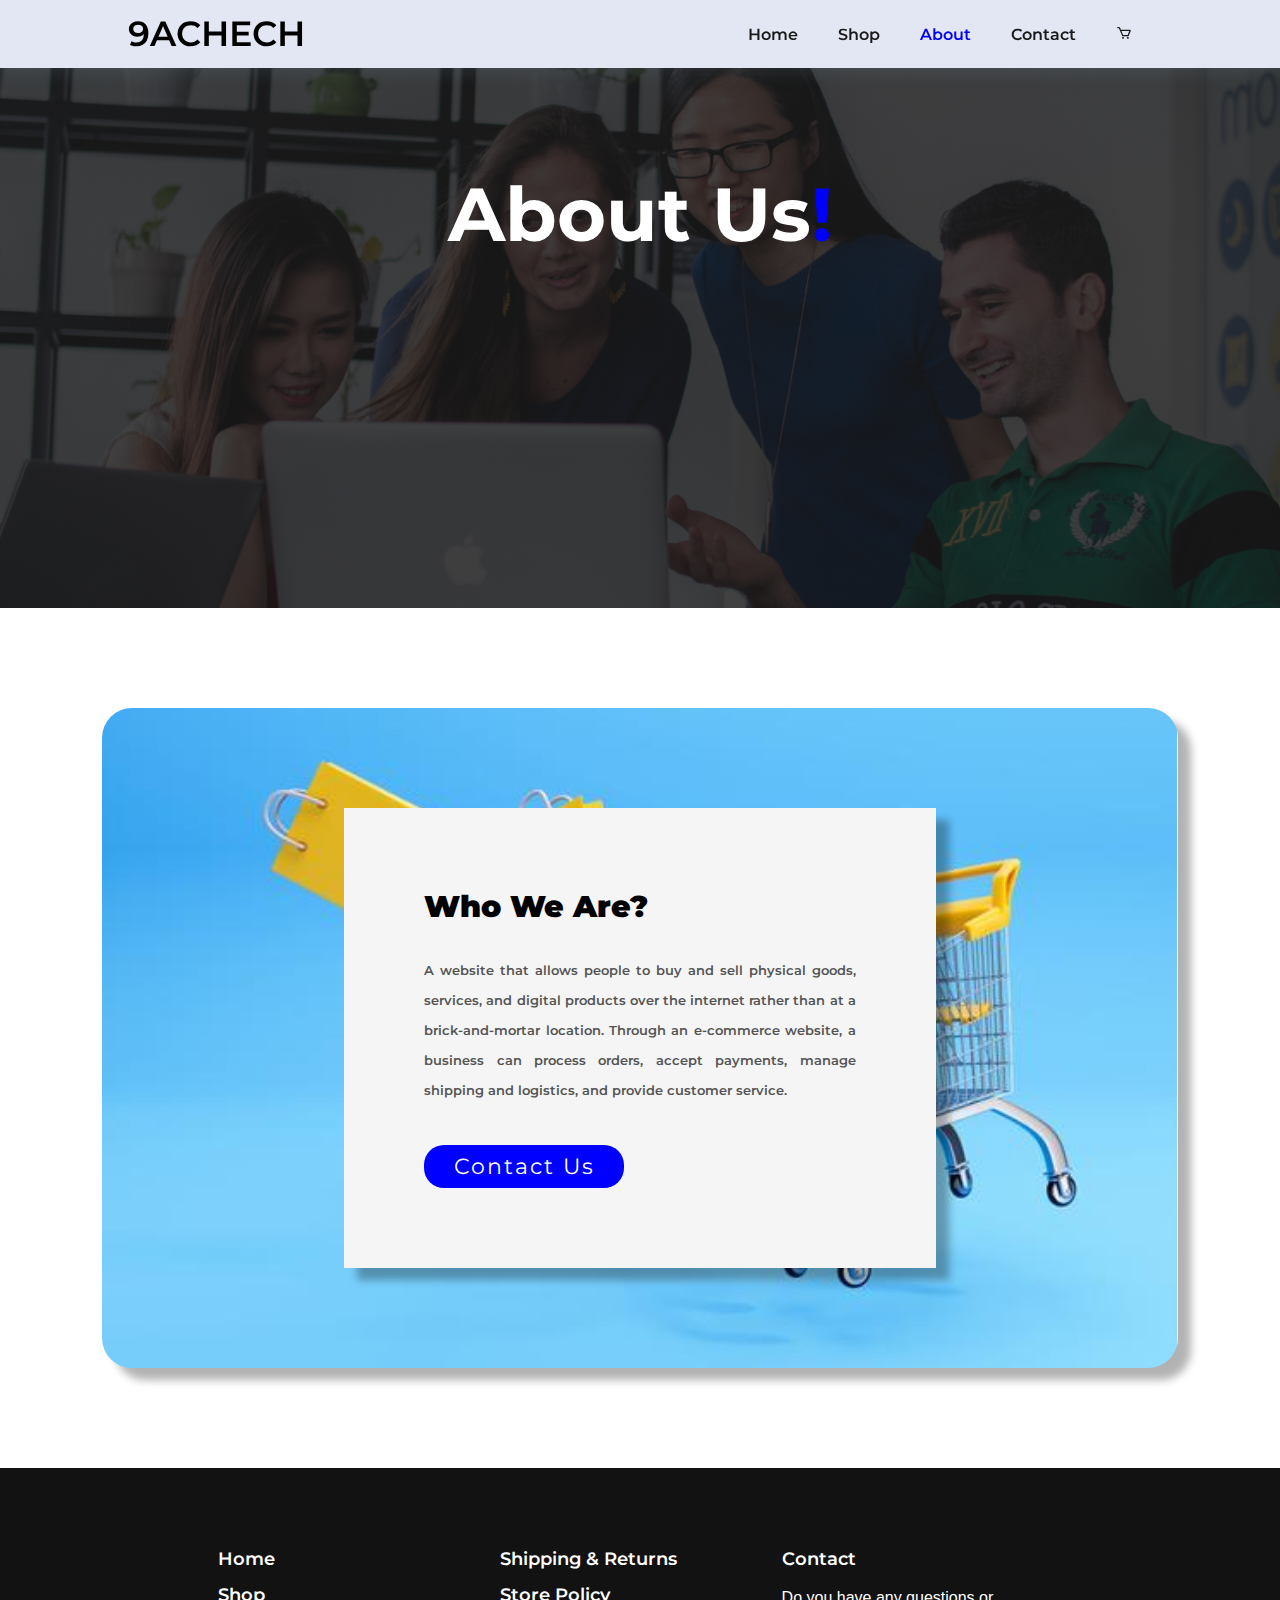
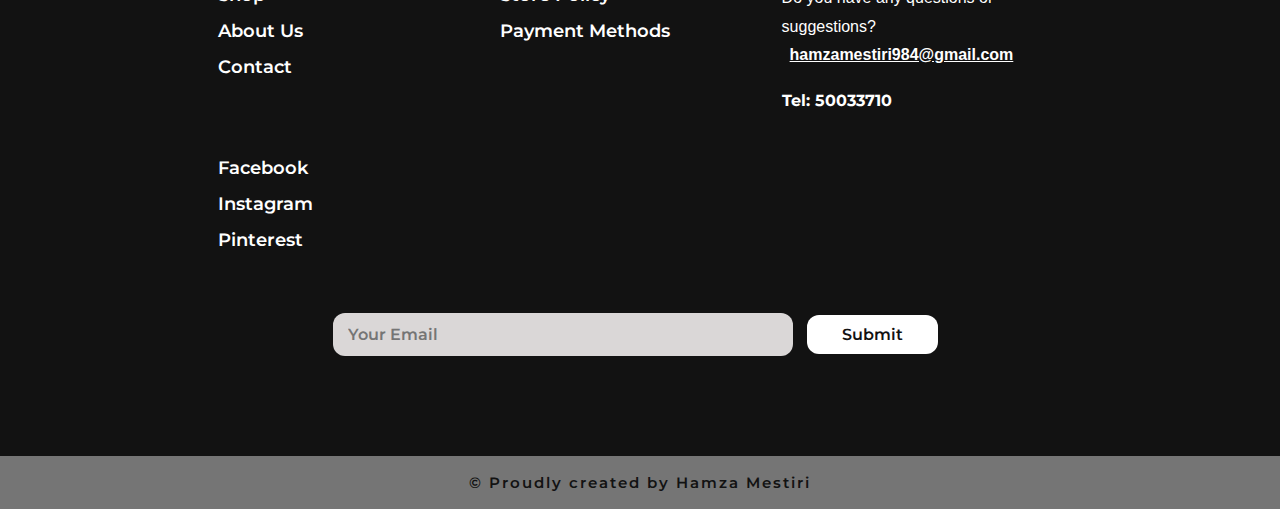
<file: about.html>
<!DOCTYPE html>
<html lang="en">
<head>
    <meta charset="UTF-8">
    <meta http-equiv="X-UA-Compatible" content="IE=edge">
    <meta name="viewport" content="width=device-width, initial-scale=1.0">
    <link rel="preconnect" href="https://fonts.googleapis.com">
    <link rel="preconnect" href="https://fonts.gstatic.com" crossorigin>
    <link href="https://fonts.googleapis.com/css2?family=Montserrat:wght@100;200;300;400;500;600;700;800;900&display=swap" rel="stylesheet">
    <link rel="stylesheet" href="https://unpkg.com/boxicons@latest/css/boxicons.min.css">

    <link rel="stylesheet" href="home.css">
    <link rel="stylesheet" href="about.css">

    <title>9ACHECH</title>
</head>
<body>
    <header id="header">
        <a href="index.html" class="logo">9ACHECH</a>
		<div>
        <ul  id='nav-bar'>
            <li><a  href="index.html">Home</a></li>
            <li><a  href="shop.html">Shop</a></li> 
            <li><a class="active" href="about.html">About</a></li>
			<li><a href="contact.html">Contact</a></li>
			<li><a id="cart" href="cart.html"><i class='bx bx-cart'></i></a></li>
			<a  id="close"><i class='bx bx-x'></i></a>

		</ul>
		</div>
		<div class='mobile'>
			<a href="cart.html"><i class='bx bx-cart'></a></i>
			<i id='bar' class='bx bx-menu'></i>
		</div>


    </header>
    <section id="main-home">
        <h2>About Us<span>!</span></h2>
    </section>
    <section>
    <div class="about">
        <div class="inner-section">
            <h1>Who We Are<span>?</span></h1>
            <p class="text">
                A website that allows people to buy and sell physical goods, services, and digital products over the internet rather than at a brick-and-mortar location. 
                Through an e-commerce website, a business can process orders, accept payments, manage shipping and logistics, 
                and provide customer service.
            </p>
            <div class="skills">
                <button>Contact Us</button>
            </div>
        </div>
    </div>
    </section>
    <section class="contact" id="contact">
		<div class="main-contact">
			<div class="contact-content">
				<li><a href="index.html">Home</a></li>
			  <li><a href="shop.html">Shop</a></li>
			  <li><a href="about.html">About Us</a></li>
			  <li><a href="contact.html">Contact</a></li>
			</div>
<!--kol wahda fi column-->
			<div class="contact-content">
				<li><a href="#">Shipping & Returns</a></li>
				<li><a href="#">Store Policy</a></li>
				<li><a href="#">Payment Methods</a></li>
			</div>
<!--kol wahda fi column-->
			<div class="contact-content">
				<li><a href="#">Contact</a></li>
				<p>Do you have any questions or suggestions?
					<a href="%" class="email"> hamzamestiri984@gmail.com</a>
				</p>
				<li> <strong>Tel: 50033710 </strong></li>
			</div>

			<div class="contact-content">
				<li><a href="#">Facebook</a></li>
				<li><a href="#">Instagram</a></li>
				<li><a href="#">Pinterest</a></li>
			</div>

		</div>
<!--acces-->
		<div class="action">
			<form>
				<input type="email" name="email" placeholder="Your Email" required>
				<input type="submit" name="submit" value="Submit" required>
			</form>
		</div>
	</section>
	<div class="last">
		<p>©  Proudly created by Hamza Mestiri</p>
	</div>
<script src="script.js"></script>
</body>
</html>
</file>
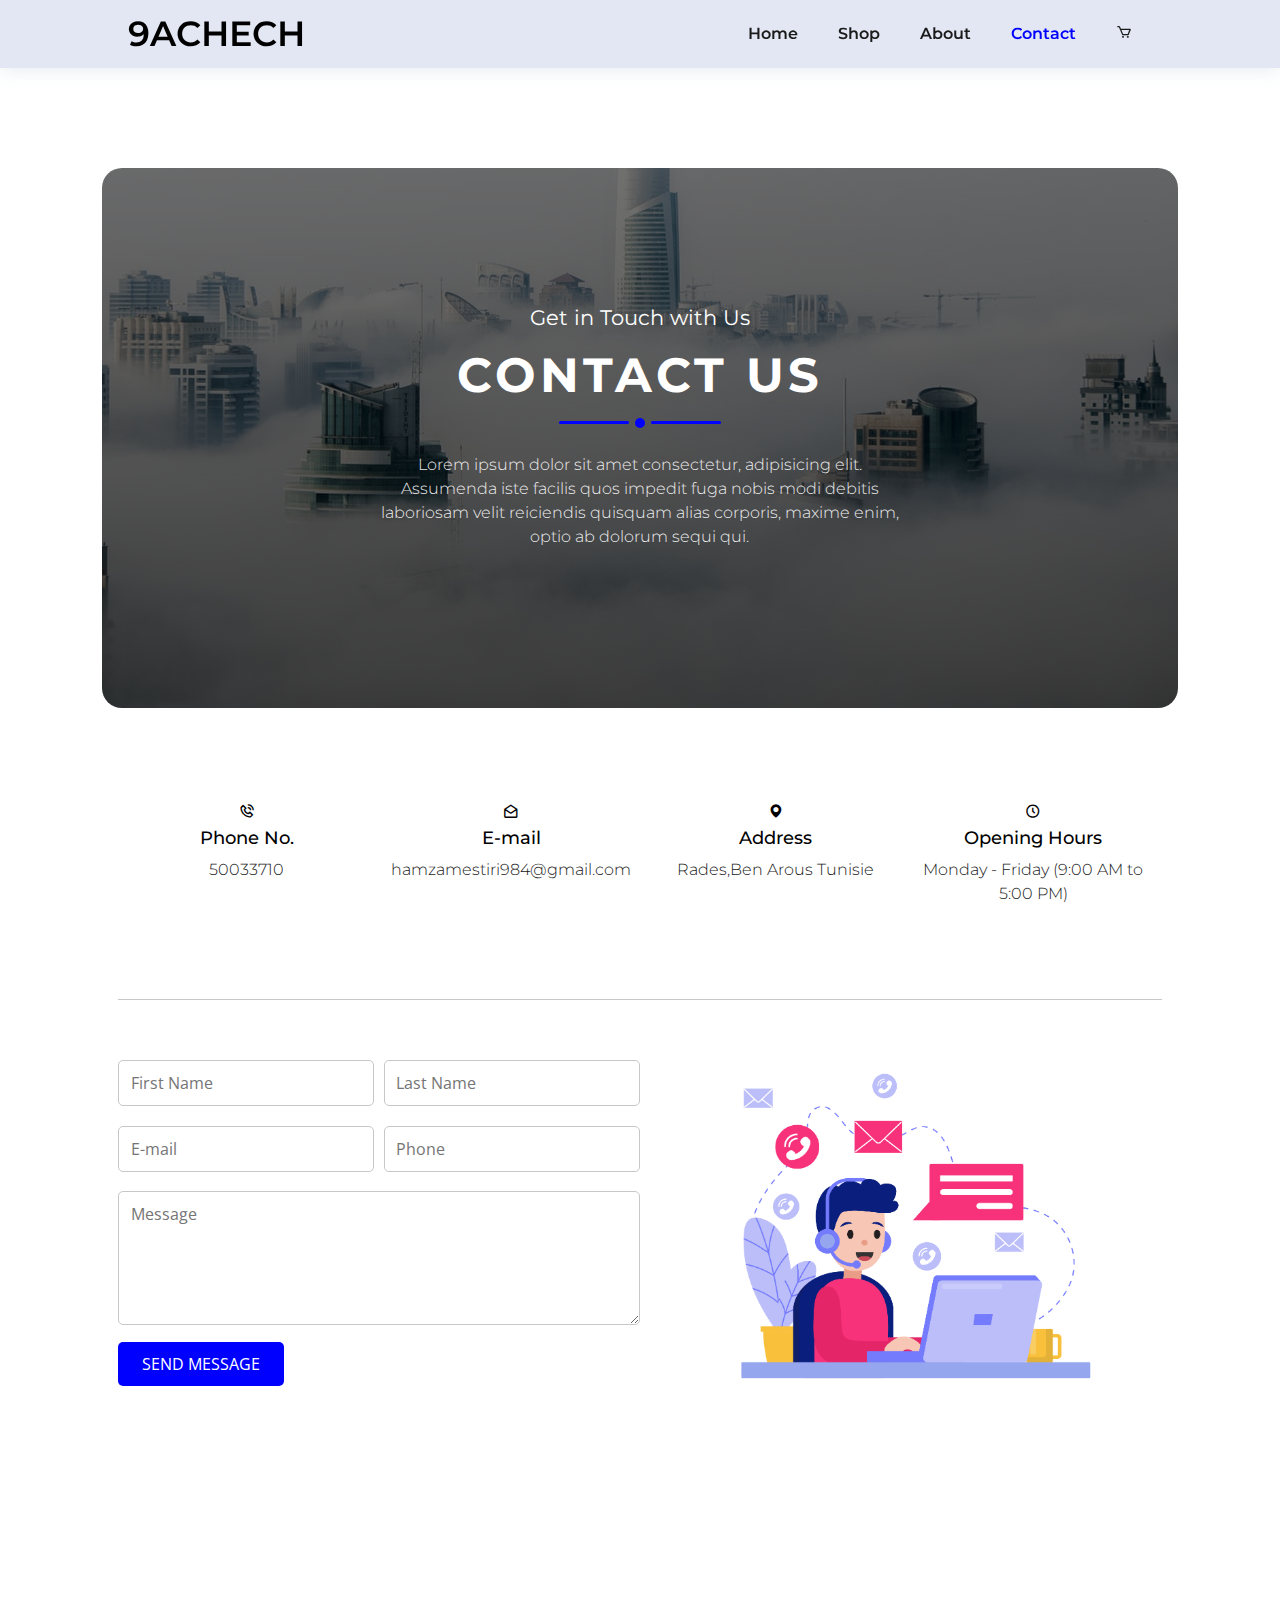
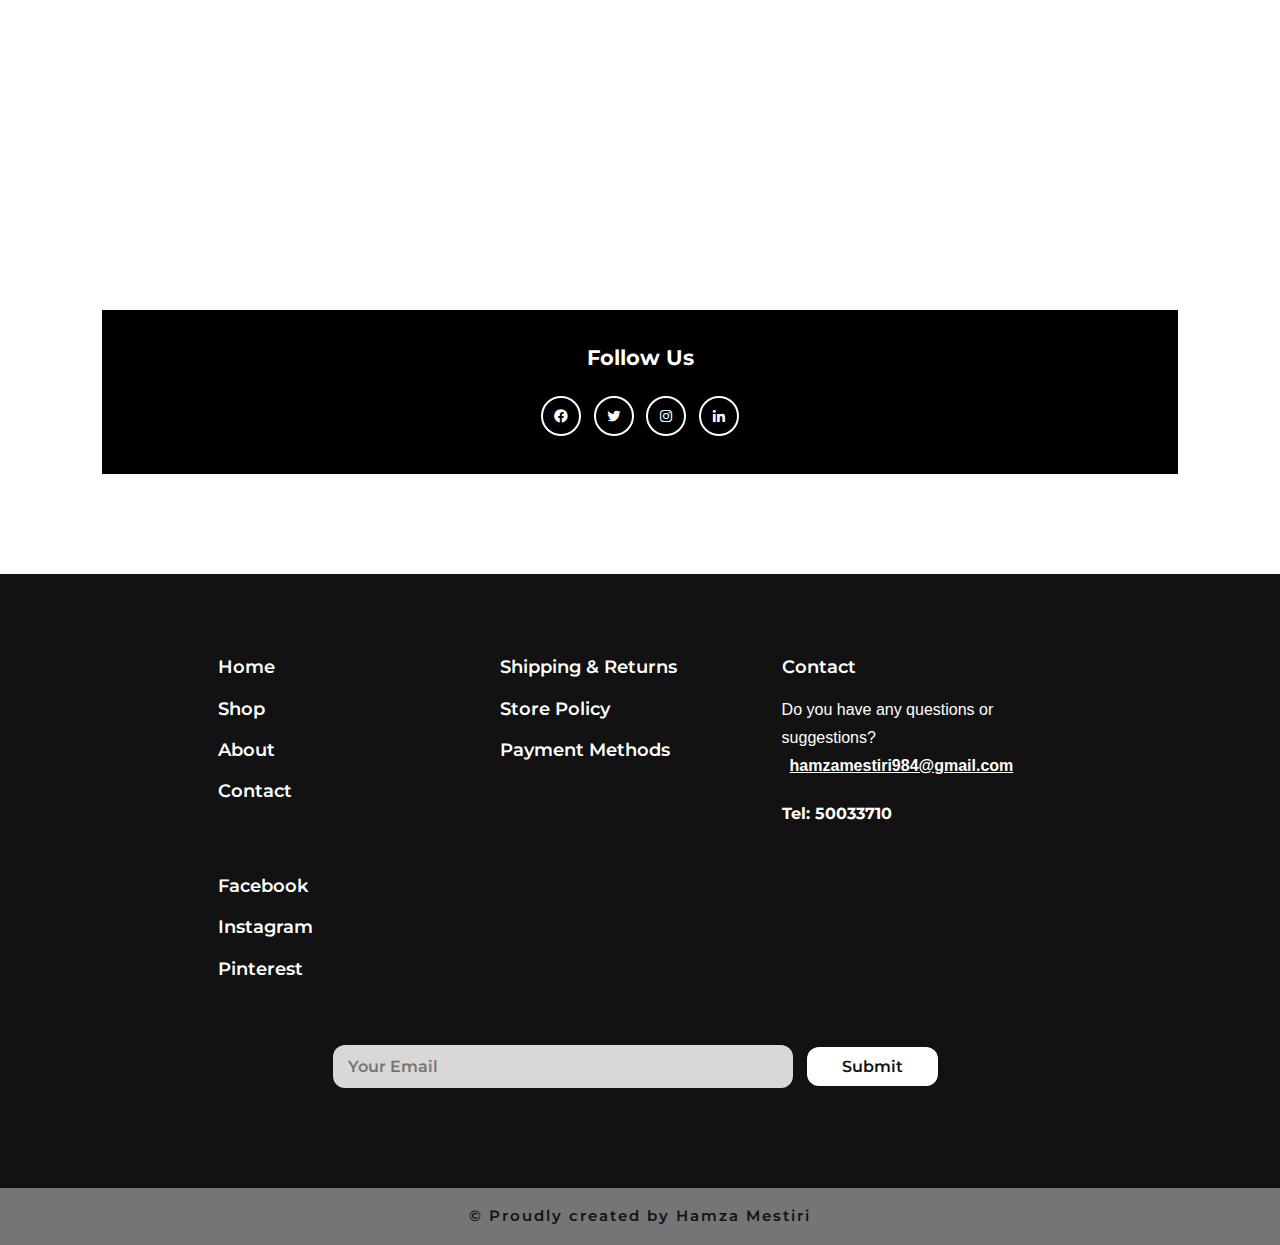
<file: contact.html>
<!DOCTYPE html>
<html lang="en">
<head>
    <meta charset="UTF-8">
    <meta http-equiv="X-UA-Compatible" content="IE=edge">
    <meta name="viewport" content="width=device-width, initial-scale=1.0">
    <link rel="preconnect" href="https://fonts.googleapis.com">
    <link rel="preconnect" href="https://fonts.gstatic.com" crossorigin>
    <link href="https://fonts.googleapis.com/css2?family=Montserrat:wght@100;200;300;400;500;600;700;800;900&display=swap" rel="stylesheet">
    <link rel="stylesheet" href="https://unpkg.com/boxicons@latest/css/boxicons.min.css">

    <link rel="stylesheet" href="home.css">
    <link rel="stylesheet" href="shop.css">
    <link rel="stylesheet" href="contact.css">
    <title>9ACHECH</title>
</head>
<body>
    <header id="header">
        <a href="index.html" class="logo">9ACHECH</a>
		<div>
        <ul  id='nav-bar'>
            <li><a  href="index.html">Home</a></li>
            <li><a   href="shop.html">Shop</a></li> 
            <li><a href="about.html">About</a></li>
			<li><a class="active" href="contact.html">Contact</a></li>
			<li><a id="cart" href="cart.html"><i class='bx bx-cart'></i></a></li>
			<a  id="close"><i class='bx bx-x'></i></a>

		</ul>
		</div>
		<div class='mobile'>
			<a href="cart.html"><i class='bx bx-cart'></a></i>
			<i id='bar' class='bx bx-menu'></i>
		</div>


    </header>
    <section class = "contact-section">
        <div class = "contact-bg">
          <h3>Get in Touch with Us</h3>
          <h2>contact us</h2>
          <div class = "line">
            <div></div>
            <div></div>
            <div></div>
          </div>
          <p class = "text">Lorem ipsum dolor sit amet consectetur, adipisicing elit. Assumenda iste facilis quos impedit fuga nobis modi debitis laboriosam velit reiciendis quisquam alias corporis, maxime enim, optio ab dolorum sequi qui.</p>
        </div>
  
  
        <div class = "contact-body">
          <div class = "contact-info">
            <div>
              <span><i class='bx bx-phone-call'></i></span>
              <span>Phone No.</span>
              <span class = "text">50033710</span>
            </div>
            <div>
              <span><i class='bx bx-envelope-open'></i></span>
              <span>E-mail</span>
              <span class = "text">hamzamestiri984@gmail.com</span>
            </div>
            <div>
              <span><i class='bx bxs-map'></i></span>
              <span>Address</span>
              <span class = "text">Rades,Ben Arous  Tunisie</span>
            </div>
            <div>
              <span><i class='bx bx-time-five'></i></span>
              <span>Opening Hours</span>
              <span class = "text">Monday - Friday (9:00 AM to 5:00 PM)</span>
            </div>
          </div>
  
          <div class = "contact-form">
            <form>
              <div>
                <input type = "text" class = "form-control" placeholder="First Name" required>
                <input type = "text" class = "form-control" placeholder="Last Name" required>
              </div>
              <div>
                <input type = "email" class = "form-control" placeholder="E-mail" required>
                <input type = "text" class = "form-control" placeholder="Phone" required>
              </div>
              <textarea rows = "5" placeholder="Message" class = "form-control"></textarea>
              <input type = "submit" class = "send-btn" value = "send message">
            </form>
  
            <div>
              <img src = "contact-png.png" alt = "">
            </div>
          </div>
        </div>
  
        <div class = "map">
            <iframe src="https://www.google.com/maps/embed?pb=!1m18!1m12!1m3!1d51137.39178794278!2d10.238887696940546!3d36.76848062526015!2m3!1f0!2f0!3f0!3m2
            !1i1024!2i768!4f13.1!3m3!1m2!1s0x12fd4a1c0a2ae629%3A0x42ec0cb224e
            3220d!2sRades!5e0!3m2!1sen!2stn!4v1674776361432!5m2!1sen!2stn" width="100%" height="450" frameborder="0" style="border:0;" allowfullscreen="" aria-hidden="false" tabindex="0"></iframe>
        </div>
  
        <div class = "contact-footer">
          <h3>Follow Us</h3>
          <div class = "social-links">
            <a href = "#" class = "fab fa-facebook-f"><i class='bx bxl-facebook-circle'></i></a>
            <a href = "#" class = "fab fa-twitter"><i class='bx bxl-twitter'></i></a>
            <a href = "#" class = "fab fa-instagram"><i class='bx bxl-instagram'></i></a>
            <a href = "#" class = "fab fa-linkedin"><i class='bx bxl-linkedin' ></i></a>
          </div>
        </div>
      </section>
      <section class="contact" id="contact">
		<div class="main-contact">
			<div class="contact-content">
				<li><a href="index.html">Home</a></li>
			  <li><a href="shop.html">Shop</a></li>
			  <li><a href="about.html">About</a></li>
			  <li><a href="contact.html">Contact</a></li>
			</div>
<!--kol wahda fi column-->
			<div class="contact-content">
				<li><a href="#">Shipping & Returns</a></li>
				<li><a href="#">Store Policy</a></li>
				<li><a href="#">Payment Methods</a></li>
			</div>
<!--kol wahda fi column-->
			<div class="contact-content">
				<li><a href="#">Contact</a></li>
				<p>Do you have any questions or suggestions?
					<a href="%" class="email"> hamzamestiri984@gmail.com</a>
				</p>
				<li> <strong>Tel: 50033710 </strong></li>
			</div>

			<div class="contact-content">
				<li><a href="#">Facebook</a></li>
				<li><a href="#">Instagram</a></li>
				<li><a href="#">Pinterest</a></li>
			</div>

		</div>
<!--acces-->
		<div class="action">
			<form>
				<input type="email" name="email" placeholder="Your Email" required>
				<input type="submit" name="submit" value="Submit" required>
			</form>
		</div>
	</section>
	<div class="last">
		<p>©  Proudly created by Hamza Mestiri</p>
	</div>
  
<script src="script.js"></script>
</body>
</html>
</file>
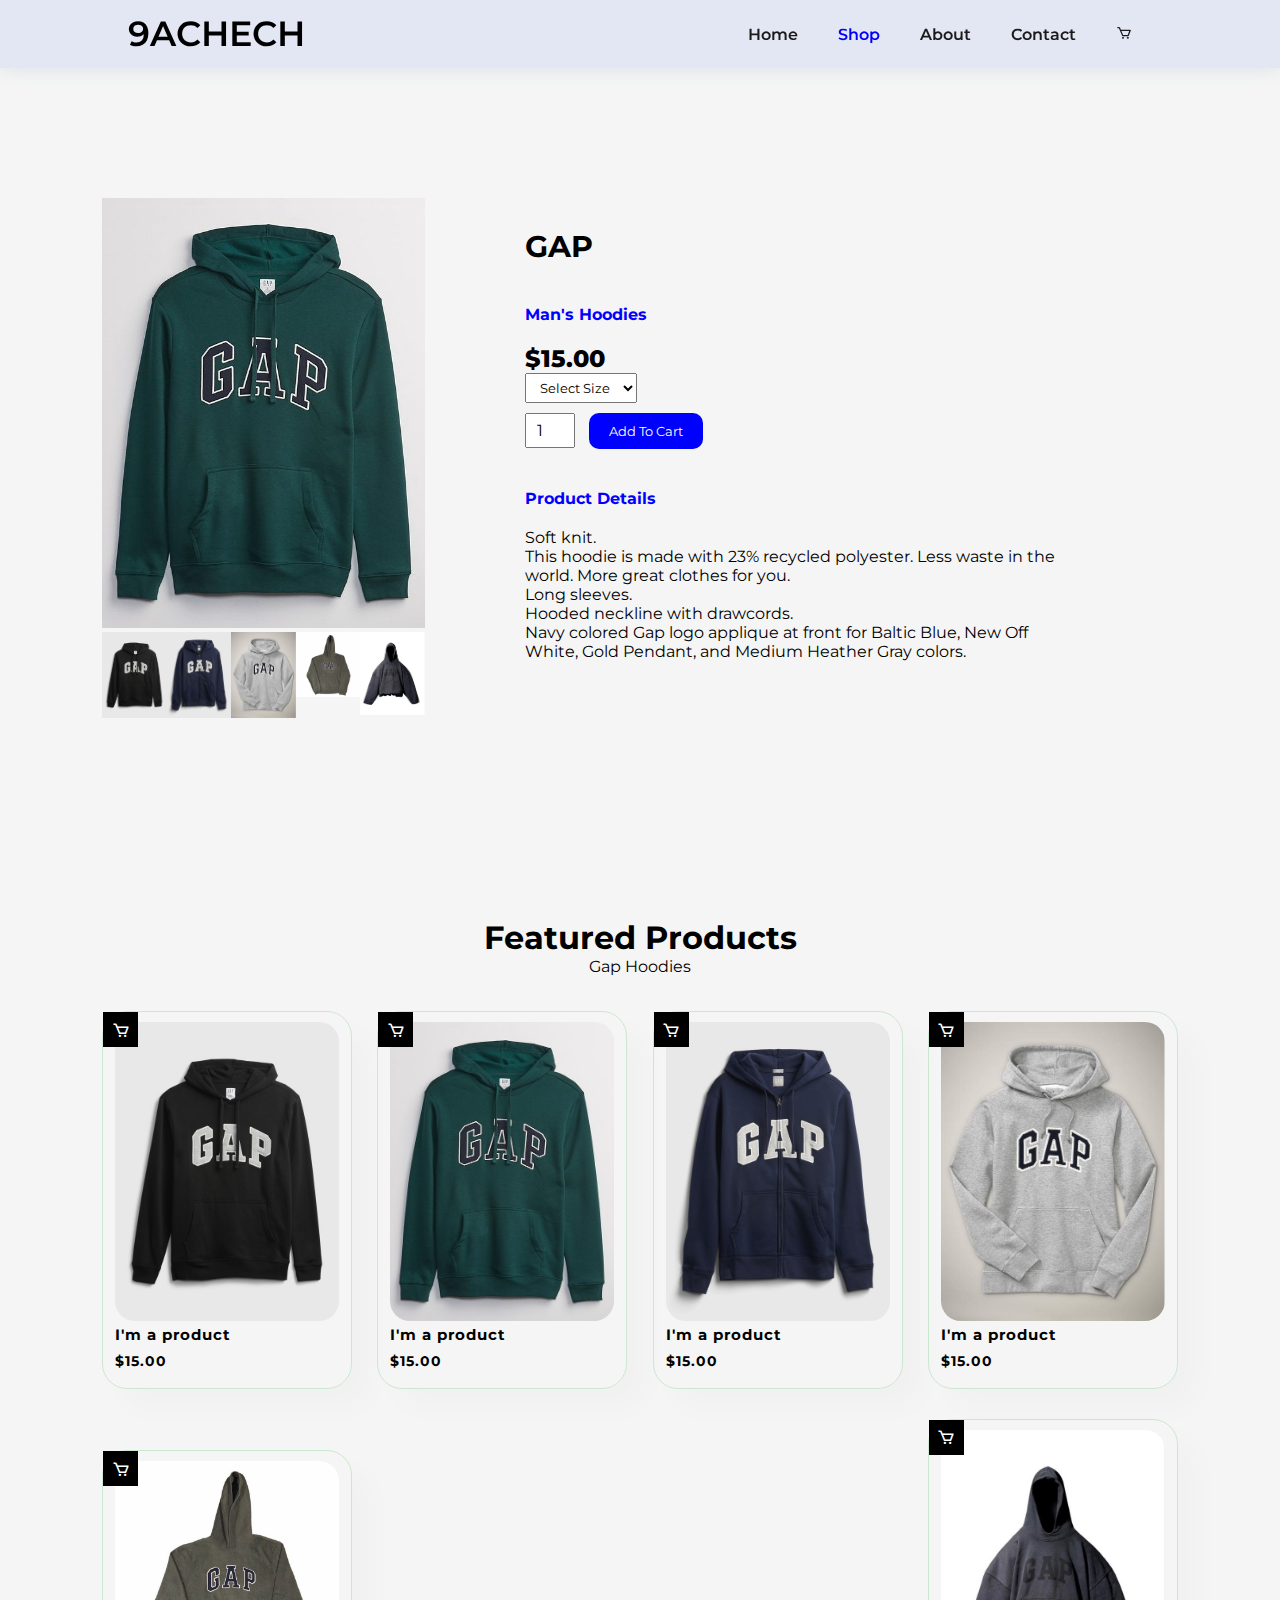
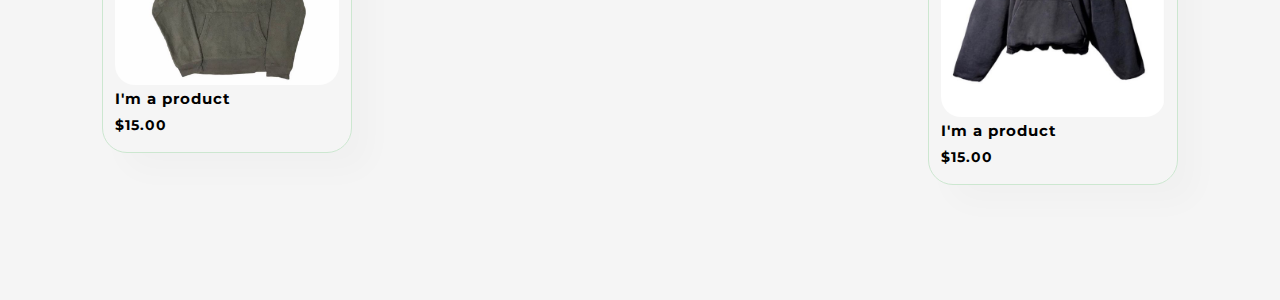
<file: s2product.html>
<!DOCTYPE html>
<html lang="en">
<head>
    <meta charset="UTF-8">
    <meta http-equiv="X-UA-Compatible" content="IE=edge">
    <meta name="viewport" content="width=device-width, initial-scale=1.0">
    <link rel="preconnect" href="https://fonts.googleapis.com">
    <link rel="preconnect" href="https://fonts.gstatic.com" crossorigin>
    <link href="https://fonts.googleapis.com/css2?family=Montserrat:wght@100;200;300;400;500;600;700;800;900&display=swap" rel="stylesheet">
    <link rel="stylesheet" href="https://unpkg.com/boxicons@latest/css/boxicons.min.css">

    <link rel="stylesheet" href="home.css">
    <link rel="stylesheet" href="shop.css">
    <link rel="stylesheet" href="sproduct.css">
    <title>9ACHECH</title>
</head>
<body>
    <header id="header">
        <a href="index.html" class="logo">9ACHECH</a>
		<div>
        <ul  id='nav-bar'>
            <li><a  href="index.html">Home</a></li>
            <li><a  class="active" href="shop.html">Shop</a></li> 
            <li><a href="about.html">About</a></li>
			<li><a href="contact.html">Contact</a></li>
			<li><a id="cart" href="cart.html"><i class='bx bx-cart'></i></a></li>
			<a  id="close"><i class='bx bx-x'></i></a>

		</ul>
		</div>
		<div class='mobile'>
			<a href="cart.html"><i class='bx bx-cart'></a></i>
			<i id='bar' class='bx bx-menu'></i>
		</div>


    </header>
    <section id="detail">
        <div class="single-img">
            <img src="image2.jpg" width="100%" id="main-Img">
            <div class="small-img-grp">
                <div class="small-img">
                    <img src="image1.jpg" width="100%" class="mini-img" alt="">
                </div>
                <div class="small-img">
                    <img src="image3.jpg" width="100%" class="mini-img" alt="">
                </div>
                <div class="small-img">
                    <img src="image4.jpg" width="100%" class="mini-img" alt="">
                </div>
                <div class="small-img">
                    <img src="image5.jpg" width="100%" class="mini-img" alt="">
                </div>
                <div class="small-img">
                    <img src="image6.jpg" width="100%" class="mini-img" alt="">
                </div>
            </div>
        </div>
        <div class="prod-detail">
            <h6>GAP</h6>
            <h4>Man's Hoodies</h4>
            <h2>$15.00</h2>
            <select>
                <option value="">Select Size</option>
                <option value="">XL</option>
                <option value="">XXL</option>
                <option value="">Small</option>
                <option value="">Large</option>
            </select>
            <input type="number" value="1">
            <button>Add To Cart</button>
            <h4>Product Details</h4>
            <span><ul>
                <li>Soft knit.</li>
                <li>This hoodie is made with 23% recycled polyester. Less waste in the world. More great clothes for you.</li>
                <li>Long sleeves.</li>
                <li>Hooded neckline with drawcords.</li>
                <li>Navy colored Gap logo applique at front for Baltic Blue, New Off White, Gold Pendant, and Medium Heather Gray colors.</li>
            </ul></span>
        </div>   
    </section>
    <section class="shop">
        <div id="description">
			<h1>Featured Products</h1>
			<p>Gap Hoodies</p>
        </div>
        <div class="container">
            <div class="box">
                <img src="image1.jpg" alt="">
                <h4>I'm a product</h4>
				<h5>$15.00</h5>
				<div class="cart">
					<a href="#"><i class='bx bx-cart' ></i></a>
				</div>
            </div>
            <div class="box">
				<img src="image2.jpg">
				<h4>I'm a product</h4>
				<h5>$15.00</h5>
				<div class="cart">
					<a href="#"><i class='bx bx-cart' ></i></a>
				</div>
			</div>
            <div class="box">
				<img src="image3.jpg">
				<h4>I'm a product</h4>
				<h5>$15.00</h5>
				<div class="cart">
					<a href="#"><i class='bx bx-cart' ></i></a>
				</div>
			</div>
            <div class="box">
				<img src="image4.jpg">
				<h4>I'm a product</h4>
				<h5>$15.00</h5>
				<div class="cart">
					<a href="#"><i class='bx bx-cart' ></i></a>
				</div>
			</div>
            <div class="box">
				<img src="image5.jpg">
				<h4>I'm a product</h4>
				<h5>$15.00</h5>
				<div class="cart">
					<a href="#"><i class='bx bx-cart' ></i></a>
				</div>
			</div>
            <div class="box">
				<img src="image6.jpg">
				<h4>I'm a product</h4>
				<h5>$15.00</h5>
				<div class="cart">
					<a href="#"><i class='bx bx-cart' ></i></a>
				</div>
			</div>

        </div>
    </section> 
    <script>
        var singleimg = document.getElementById('main-Img');
        var miniImg = document.getElementsByClassName('mini-img');

        miniImg[0].onclick = function(){
            singleimg.src = miniImg[0].src;
        }
        miniImg[1].onclick = function(){
            singleimg.src = miniImg[1].src;
        }

        miniImg[2].onclick = function(){
            singleimg.src = miniImg[2].src;
        }
        miniImg[3].onclick = function(){
            singleimg.src = miniImg[3].src;
        }
        miniImg[4].onclick = function(){
            singleimg.src = miniImg[4].src;
        }
    </script>       
    <script src="script.js"></script>   
    
</body>
</html>
</file>
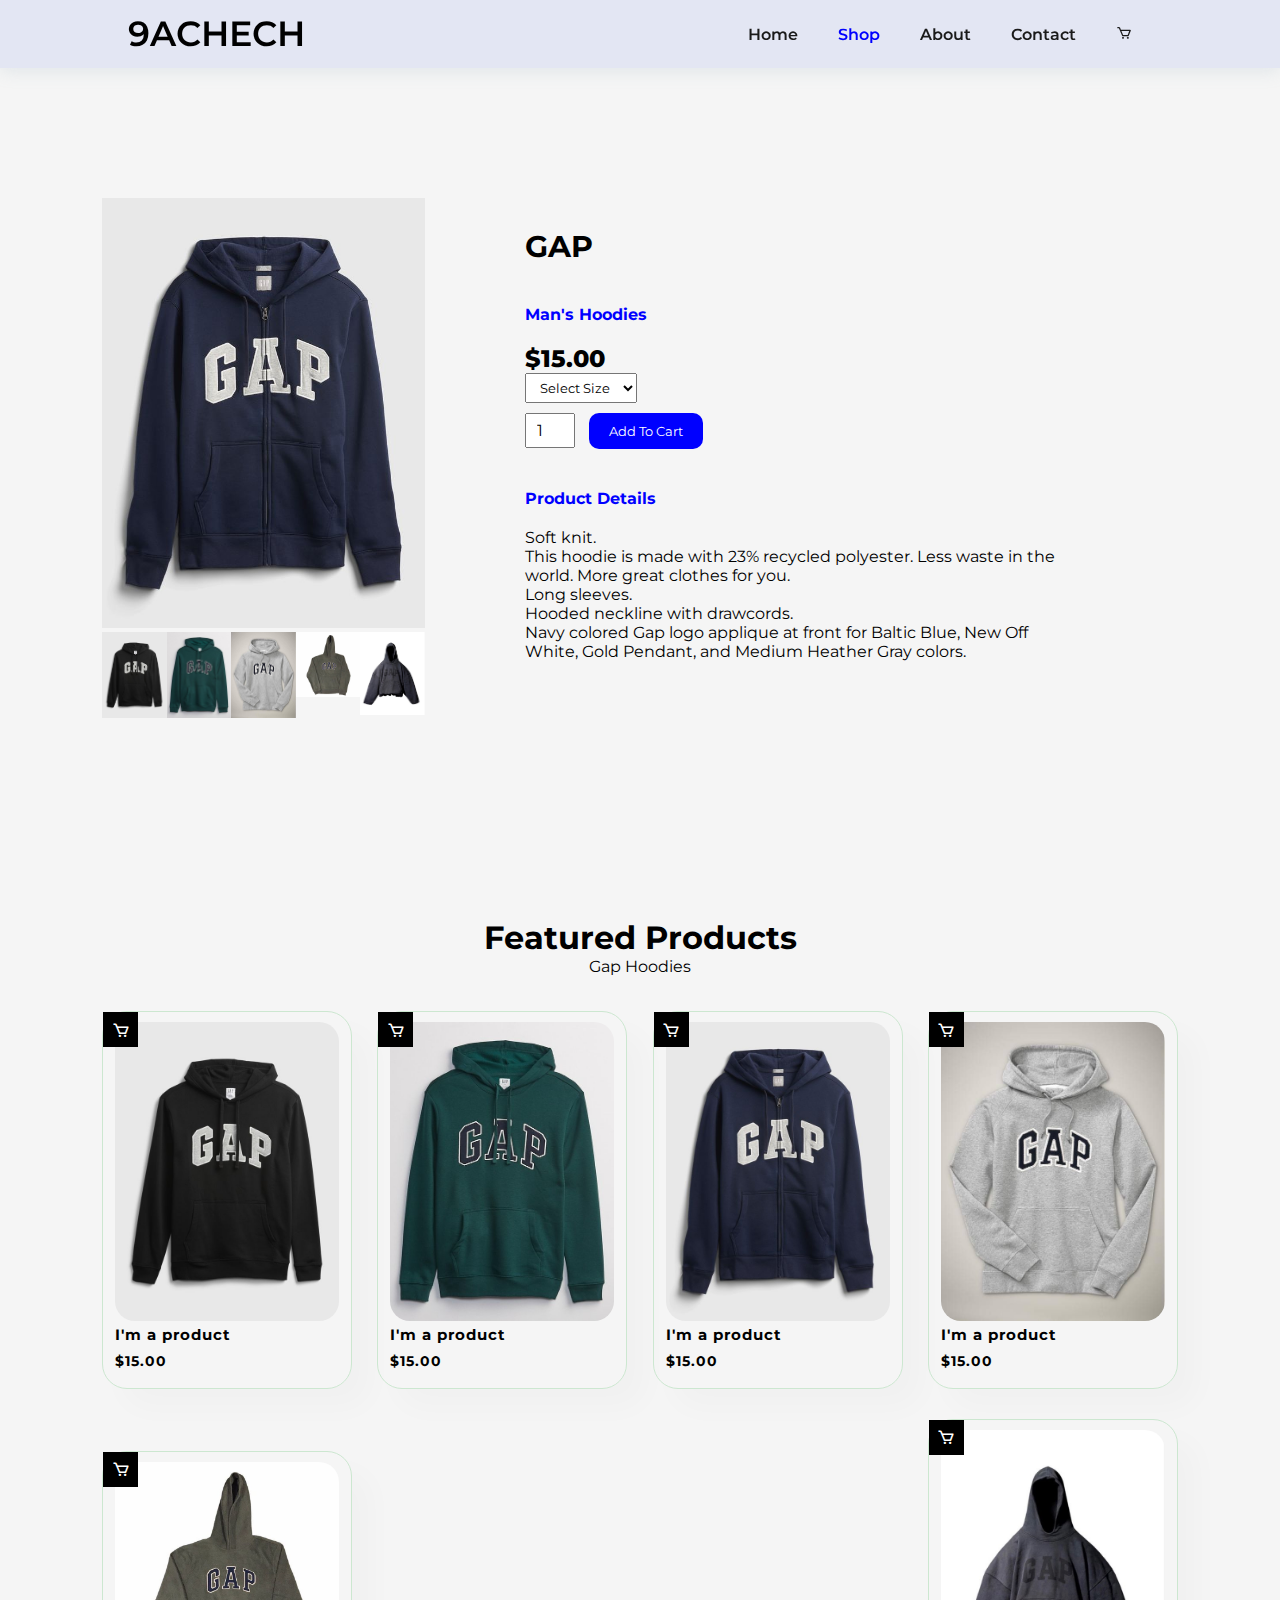
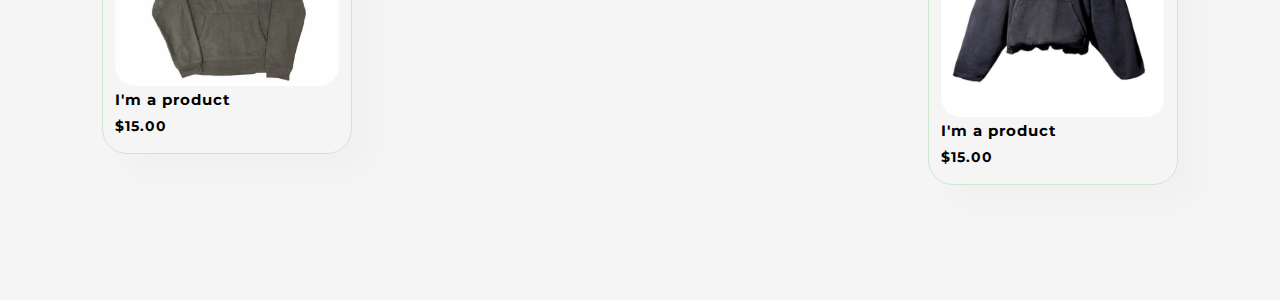
<file: s3prodcut.html>
<!DOCTYPE html>
<html lang="en">
<head>
    <meta charset="UTF-8">
    <meta http-equiv="X-UA-Compatible" content="IE=edge">
    <meta name="viewport" content="width=device-width, initial-scale=1.0">
    <link rel="preconnect" href="https://fonts.googleapis.com">
    <link rel="preconnect" href="https://fonts.gstatic.com" crossorigin>
    <link href="https://fonts.googleapis.com/css2?family=Montserrat:wght@100;200;300;400;500;600;700;800;900&display=swap" rel="stylesheet">
    <link rel="stylesheet" href="https://unpkg.com/boxicons@latest/css/boxicons.min.css">

    <link rel="stylesheet" href="home.css">
    <link rel="stylesheet" href="shop.css">
    <link rel="stylesheet" href="sproduct.css">
    <title>9ACHECH</title>
</head>
<body>
    <header id="header">
        <a href="index.html" class="logo">9ACHECH</a>
		<div>
        <ul  id='nav-bar'>
            <li><a  href="index.html">Home</a></li>
            <li><a  class="active" href="shop.html">Shop</a></li> 
            <li><a href="about.html">About</a></li>
			<li><a href="contact.html">Contact</a></li>
			<li><a id="cart" href="cart.html"><i class='bx bx-cart'></i></a></li>
			<a  id="close"><i class='bx bx-x'></i></a>

		</ul>
		</div>
		<div class='mobile'>
			<a href="cart.html"><i class='bx bx-cart'></a></i>
			<i id='bar' class='bx bx-menu'></i>
		</div>


    </header>
    <section id="detail">
        <div class="single-img">
            <img src="image3.jpg" width="100%" id="main-Img">
            <div class="small-img-grp">
                <div class="small-img">
                    <img src="image1.jpg" width="100%" class="mini-img" alt="">
                </div>
                <div class="small-img">
                    <img src="image2.jpg" width="100%" class="mini-img" alt="">
                </div>
                <div class="small-img">
                    <img src="image4.jpg" width="100%" class="mini-img" alt="">
                </div>
                <div class="small-img">
                    <img src="image5.jpg" width="100%" class="mini-img" alt="">
                </div>
                <div class="small-img">
                    <img src="image6.jpg" width="100%" class="mini-img" alt="">
                </div>
            </div>
        </div>
        <div class="prod-detail">
            <h6>GAP</h6>
            <h4>Man's Hoodies</h4>
            <h2>$15.00</h2>
            <select>
                <option value="">Select Size</option>
                <option value="">XL</option>
                <option value="">XXL</option>
                <option value="">Small</option>
                <option value="">Large</option>
            </select>
            <input type="number" value="1">
            <button>Add To Cart</button>
            <h4>Product Details</h4>
            <span><ul>
                <li>Soft knit.</li>
                <li>This hoodie is made with 23% recycled polyester. Less waste in the world. More great clothes for you.</li>
                <li>Long sleeves.</li>
                <li>Hooded neckline with drawcords.</li>
                <li>Navy colored Gap logo applique at front for Baltic Blue, New Off White, Gold Pendant, and Medium Heather Gray colors.</li>
            </ul></span>
        </div>   
    </section>
    <section class="shop">
        <div id="description">
			<h1>Featured Products</h1>
			<p>Gap Hoodies</p>
        </div>
        <div class="container">
            <div class="box">
                <img src="image1.jpg" alt="">
                <h4>I'm a product</h4>
				<h5>$15.00</h5>
				<div class="cart">
					<a href="#"><i class='bx bx-cart' ></i></a>
				</div>
            </div>
            <div class="box">
				<img src="image2.jpg">
				<h4>I'm a product</h4>
				<h5>$15.00</h5>
				<div class="cart">
					<a href="#"><i class='bx bx-cart' ></i></a>
				</div>
			</div>
            <div class="box">
				<img src="image3.jpg">
				<h4>I'm a product</h4>
				<h5>$15.00</h5>
				<div class="cart">
					<a href="#"><i class='bx bx-cart' ></i></a>
				</div>
			</div>
            <div class="box">
				<img src="image4.jpg">
				<h4>I'm a product</h4>
				<h5>$15.00</h5>
				<div class="cart">
					<a href="#"><i class='bx bx-cart' ></i></a>
				</div>
			</div>
            <div class="box">
				<img src="image5.jpg">
				<h4>I'm a product</h4>
				<h5>$15.00</h5>
				<div class="cart">
					<a href="#"><i class='bx bx-cart' ></i></a>
				</div>
			</div>
            <div class="box">
				<img src="image6.jpg">
				<h4>I'm a product</h4>
				<h5>$15.00</h5>
				<div class="cart">
					<a href="#"><i class='bx bx-cart' ></i></a>
				</div>
			</div>

        </div>
    </section> 
    <script>
        var singleimg = document.getElementById('main-Img');
        var miniImg = document.getElementsByClassName('mini-img');

        miniImg[0].onclick = function(){
            singleimg.src = miniImg[0].src;
        }
        miniImg[1].onclick = function(){
            singleimg.src = miniImg[1].src;
        }

        miniImg[2].onclick = function(){
            singleimg.src = miniImg[2].src;
        }
        miniImg[3].onclick = function(){
            singleimg.src = miniImg[3].src;
        }
        miniImg[4].onclick = function(){
            singleimg.src = miniImg[4].src;
        }
    </script>       
    <script src="script.js"></script>   
    
</body>
</html>
</file>
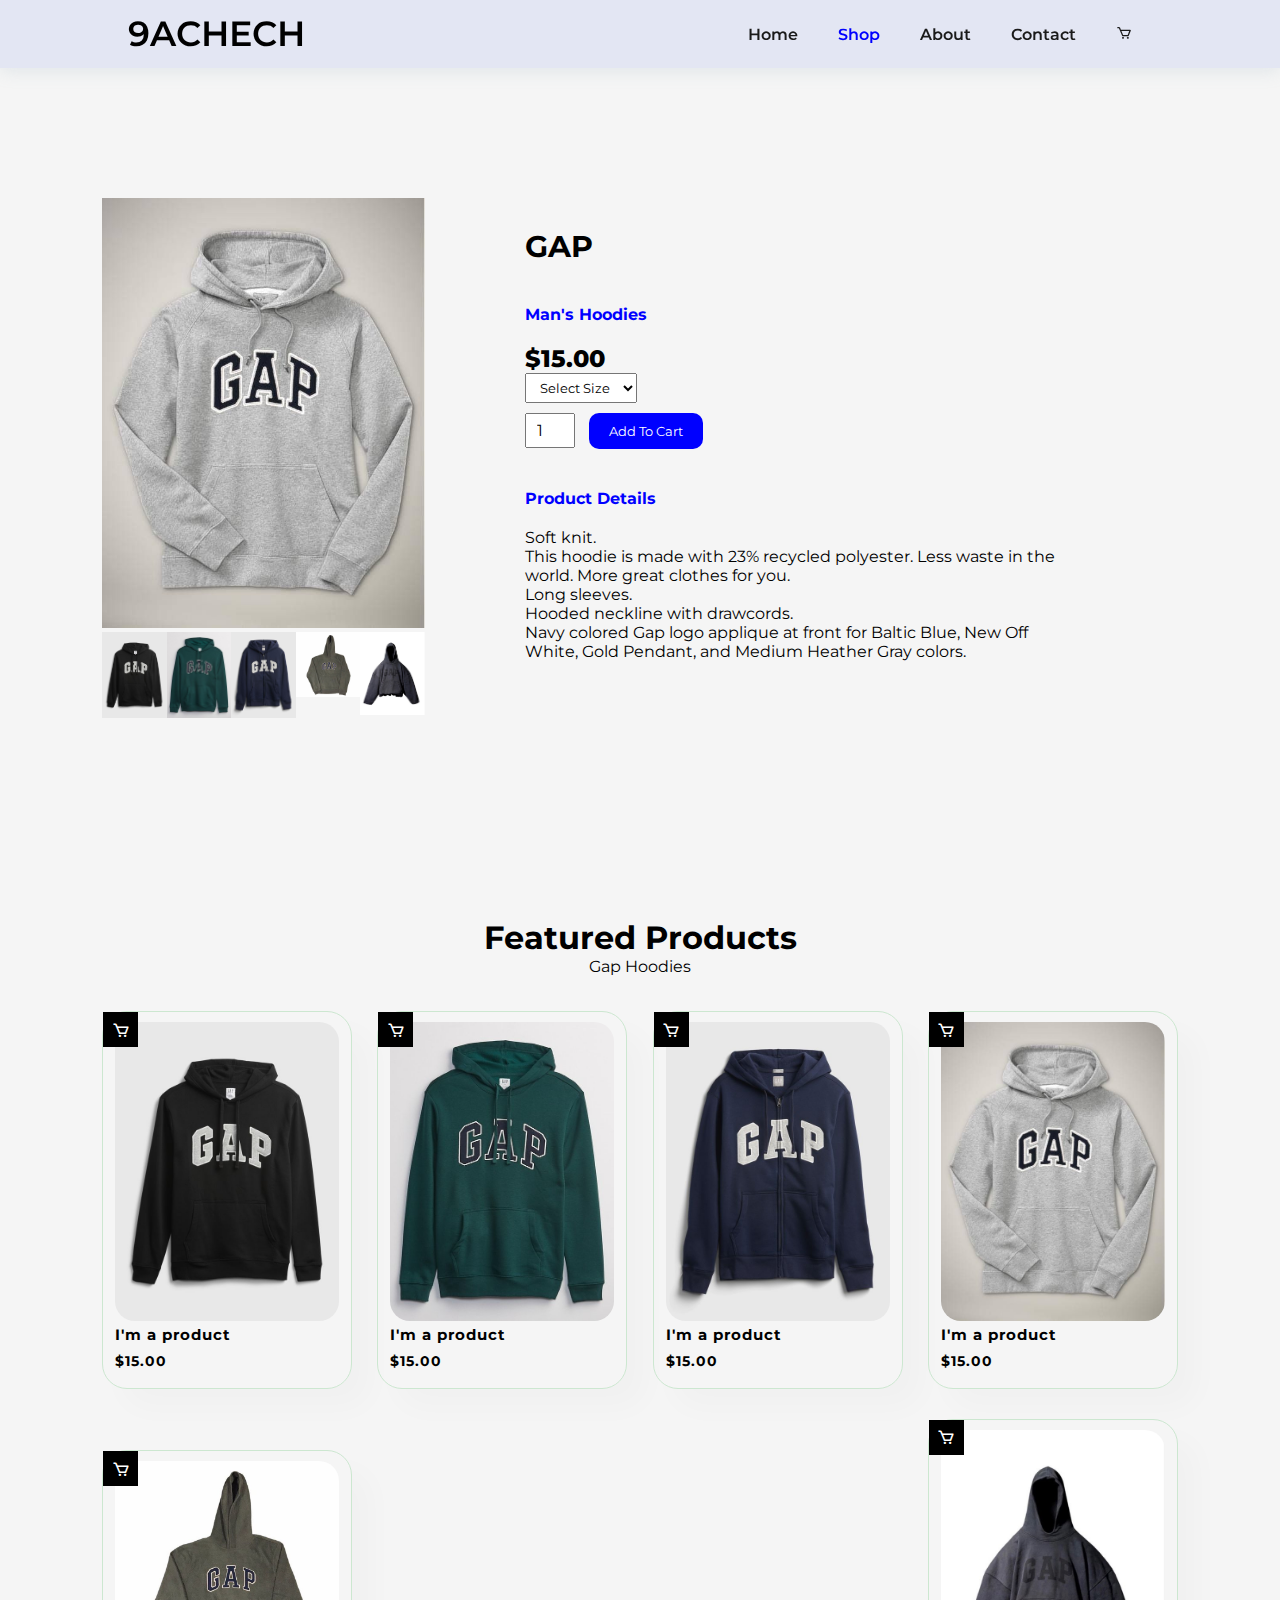
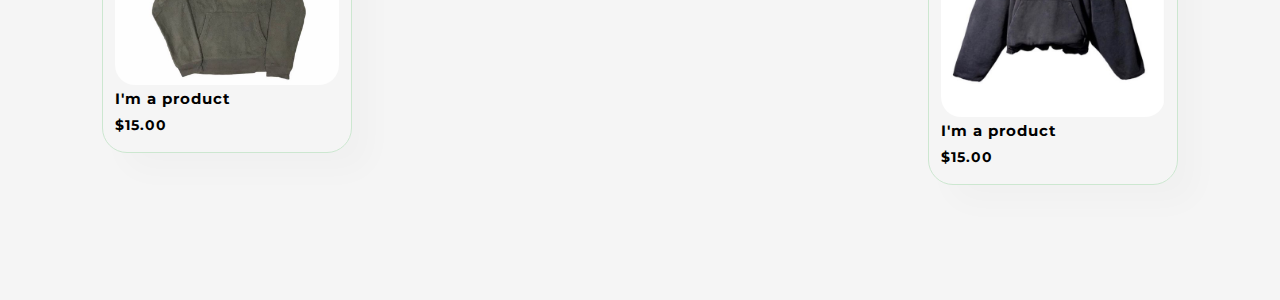
<file: s4product.html>
<!DOCTYPE html>
<html lang="en">
<head>
    <meta charset="UTF-8">
    <meta http-equiv="X-UA-Compatible" content="IE=edge">
    <meta name="viewport" content="width=device-width, initial-scale=1.0">
    <link rel="preconnect" href="https://fonts.googleapis.com">
    <link rel="preconnect" href="https://fonts.gstatic.com" crossorigin>
    <link href="https://fonts.googleapis.com/css2?family=Montserrat:wght@100;200;300;400;500;600;700;800;900&display=swap" rel="stylesheet">
    <link rel="stylesheet" href="https://unpkg.com/boxicons@latest/css/boxicons.min.css">

    <link rel="stylesheet" href="home.css">
    <link rel="stylesheet" href="shop.css">
    <link rel="stylesheet" href="sproduct.css">
    <title>9ACHECH</title>
</head>
<body>
    <header id="header">
        <a href="index.html" class="logo">9ACHECH</a>
		<div>
        <ul  id='nav-bar'>
            <li><a  href="index.html">Home</a></li>
            <li><a  class="active" href="shop.html">Shop</a></li> 
            <li><a href="about.html">About</a></li>
			<li><a href="contact.html">Contact</a></li>
			<li><a id="cart" href="cart.html"><i class='bx bx-cart'></i></a></li>
			<a  id="close"><i class='bx bx-x'></i></a>

		</ul>
		</div>
		<div class='mobile'>
			<a href="cart.html"><i class='bx bx-cart'></a></i>
			<i id='bar' class='bx bx-menu'></i>
		</div>


    </header>
    <section id="detail">
        <div class="single-img">
            <img src="image4.jpg" width="100%" id="main-Img">
            <div class="small-img-grp">
                <div class="small-img">
                    <img src="image1.jpg" width="100%" class="mini-img" alt="">
                </div>
                <div class="small-img">
                    <img src="image2.jpg" width="100%" class="mini-img" alt="">
                </div>
                <div class="small-img">
                    <img src="image3.jpg" width="100%" class="mini-img" alt="">
                </div>
                <div class="small-img">
                    <img src="image5.jpg" width="100%" class="mini-img" alt="">
                </div>
                <div class="small-img">
                    <img src="image6.jpg" width="100%" class="mini-img" alt="">
                </div>
            </div>
        </div>
        <div class="prod-detail">
            <h6>GAP</h6>
            <h4>Man's Hoodies</h4>
            <h2>$15.00</h2>
            <select>
                <option value="">Select Size</option>
                <option value="">XL</option>
                <option value="">XXL</option>
                <option value="">Small</option>
                <option value="">Large</option>
            </select>
            <input type="number" value="1">
            <button>Add To Cart</button>
            <h4>Product Details</h4>
            <span><ul>
                <li>Soft knit.</li>
                <li>This hoodie is made with 23% recycled polyester. Less waste in the world. More great clothes for you.</li>
                <li>Long sleeves.</li>
                <li>Hooded neckline with drawcords.</li>
                <li>Navy colored Gap logo applique at front for Baltic Blue, New Off White, Gold Pendant, and Medium Heather Gray colors.</li>
            </ul></span>
        </div>   
    </section>
    <section class="shop">
        <div id="description">
			<h1>Featured Products</h1>
			<p>Gap Hoodies</p>
        </div>
        <div class="container">
            <div class="box">
                <img src="image1.jpg" alt="">
                <h4>I'm a product</h4>
				<h5>$15.00</h5>
				<div class="cart">
					<a href="#"><i class='bx bx-cart' ></i></a>
				</div>
            </div>
            <div class="box">
				<img src="image2.jpg">
				<h4>I'm a product</h4>
				<h5>$15.00</h5>
				<div class="cart">
					<a href="#"><i class='bx bx-cart' ></i></a>
				</div>
			</div>
            <div class="box">
				<img src="image3.jpg">
				<h4>I'm a product</h4>
				<h5>$15.00</h5>
				<div class="cart">
					<a href="#"><i class='bx bx-cart' ></i></a>
				</div>
			</div>
            <div class="box">
				<img src="image4.jpg">
				<h4>I'm a product</h4>
				<h5>$15.00</h5>
				<div class="cart">
					<a href="#"><i class='bx bx-cart' ></i></a>
				</div>
			</div>
            <div class="box">
				<img src="image5.jpg">
				<h4>I'm a product</h4>
				<h5>$15.00</h5>
				<div class="cart">
					<a href="#"><i class='bx bx-cart' ></i></a>
				</div>
			</div>
            <div class="box">
				<img src="image6.jpg">
				<h4>I'm a product</h4>
				<h5>$15.00</h5>
				<div class="cart">
					<a href="#"><i class='bx bx-cart' ></i></a>
				</div>
			</div>

        </div>
    </section> 
    <script>
        var singleimg = document.getElementById('main-Img');
        var miniImg = document.getElementsByClassName('mini-img');

        miniImg[0].onclick = function(){
            singleimg.src = miniImg[0].src;
        }
        miniImg[1].onclick = function(){
            singleimg.src = miniImg[1].src;
        }

        miniImg[2].onclick = function(){
            singleimg.src = miniImg[2].src;
        }
        miniImg[3].onclick = function(){
            singleimg.src = miniImg[3].src;
        }
        miniImg[4].onclick = function(){
            singleimg.src = miniImg[4].src;
        }
    </script>       
    <script src="script.js"></script>   
    
</body>
</html>
</file>
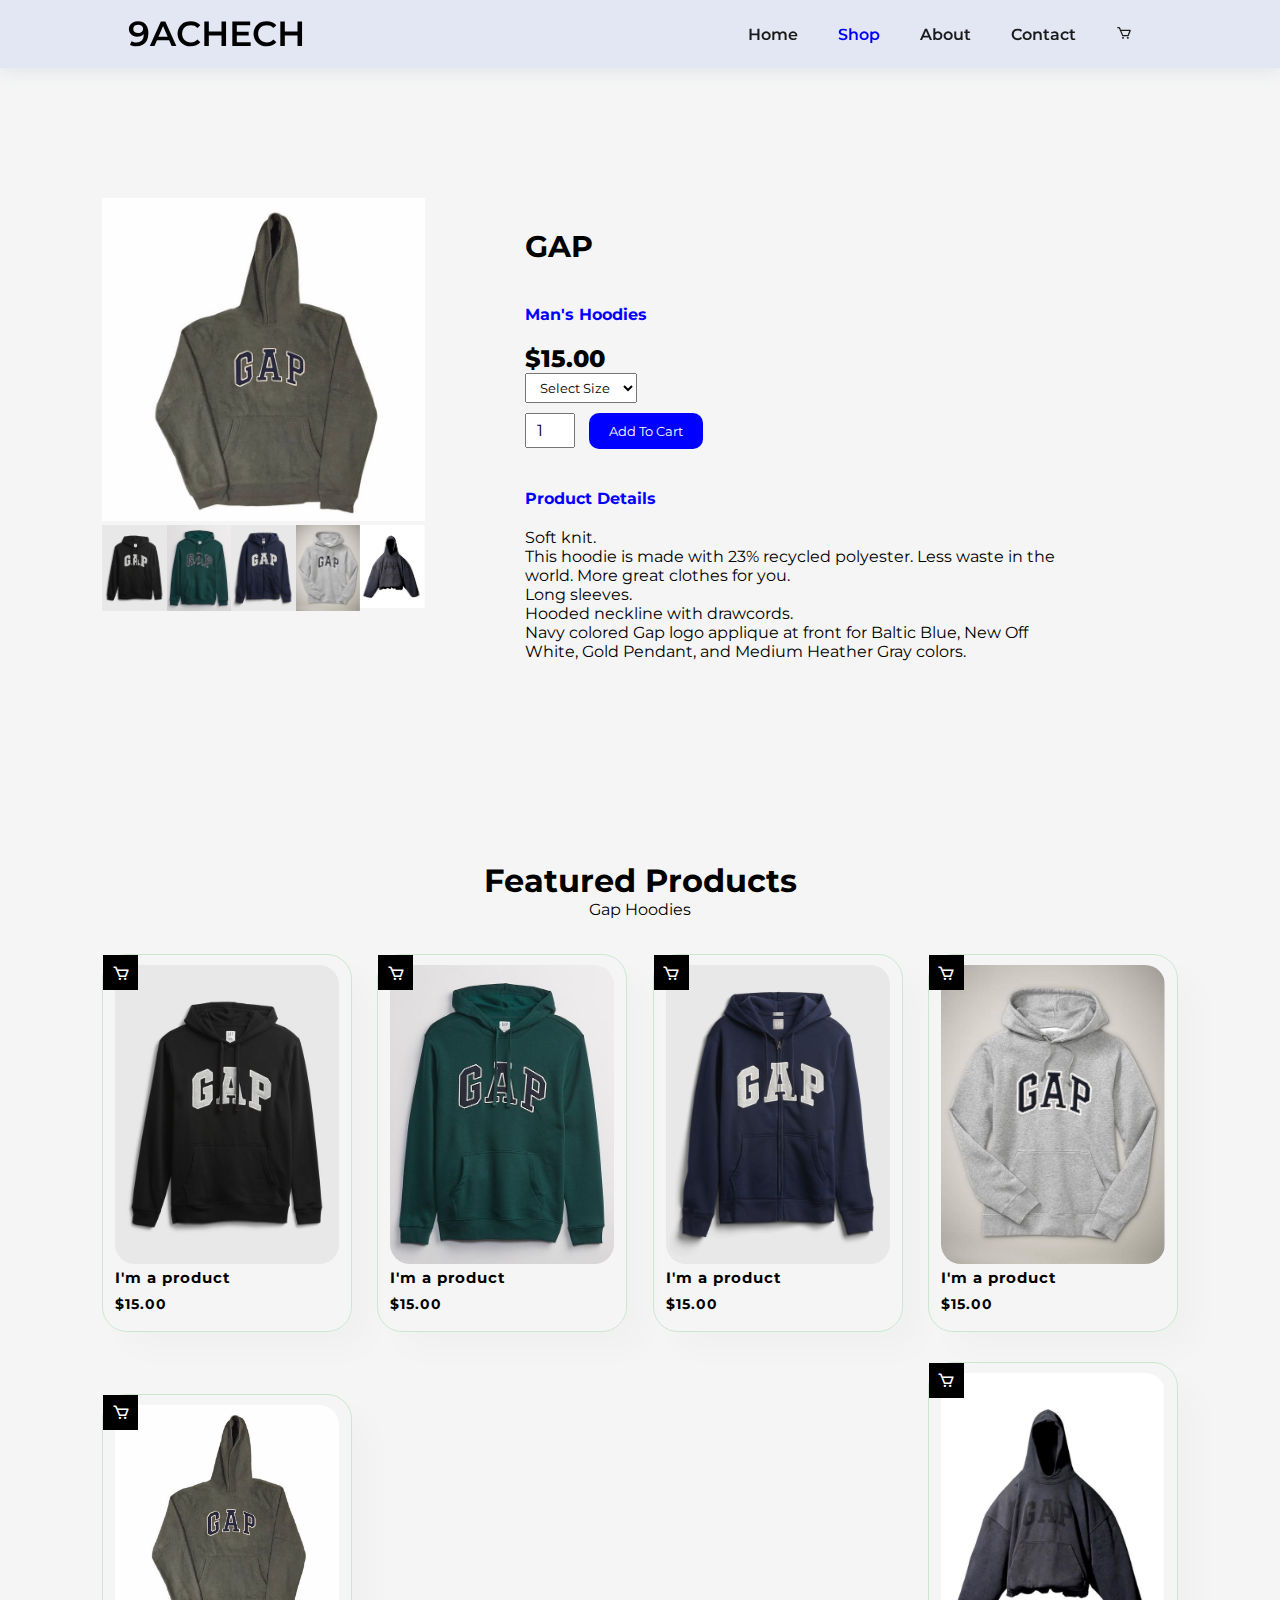
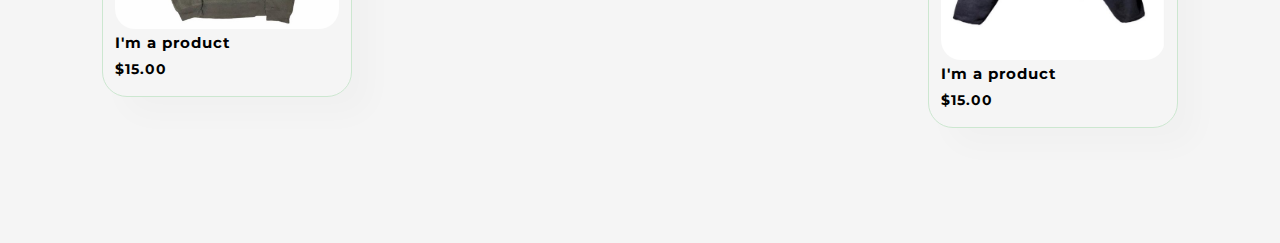
<file: s5product.htmL>
<!DOCTYPE html>
<html lang="en">
<head>
    <meta charset="UTF-8">
    <meta http-equiv="X-UA-Compatible" content="IE=edge">
    <meta name="viewport" content="width=device-width, initial-scale=1.0">
    <link rel="preconnect" href="https://fonts.googleapis.com">
    <link rel="preconnect" href="https://fonts.gstatic.com" crossorigin>
    <link href="https://fonts.googleapis.com/css2?family=Montserrat:wght@100;200;300;400;500;600;700;800;900&display=swap" rel="stylesheet">
    <link rel="stylesheet" href="https://unpkg.com/boxicons@latest/css/boxicons.min.css">

    <link rel="stylesheet" href="home.css">
    <link rel="stylesheet" href="shop.css">
    <link rel="stylesheet" href="sproduct.css">
    <title>9ACHECH</title>
</head>
<body>
    <header id="header">
        <a href="index.html" class="logo">9ACHECH</a>
		<div>
        <ul  id='nav-bar'>
            <li><a  href="index.html">Home</a></li>
            <li><a  class="active" href="shop.html">Shop</a></li> 
            <li><a href="about.html">About</a></li>
			<li><a href="contact.html">Contact</a></li>
			<li><a id="cart" href="cart.html"><i class='bx bx-cart'></i></a></li>
			<a  id="close"><i class='bx bx-x'></i></a>

		</ul>
		</div>
		<div class='mobile'>
			<a href="cart.html"><i class='bx bx-cart'></a></i>
			<i id='bar' class='bx bx-menu'></i>
		</div>


    </header>
    <section id="detail">
        <div class="single-img">
            <img src="image5.jpg" width="100%" id="main-Img">
            <div class="small-img-grp">
                <div class="small-img">
                    <img src="image1.jpg" width="100%" class="mini-img" alt="">
                </div>
                <div class="small-img">
                    <img src="image2.jpg" width="100%" class="mini-img" alt="">
                </div>
                <div class="small-img">
                    <img src="image3.jpg" width="100%" class="mini-img" alt="">
                </div>
                <div class="small-img">
                    <img src="image4.jpg" width="100%" class="mini-img" alt="">
                </div>
                <div class="small-img">
                    <img src="image6.jpg" width="100%" class="mini-img" alt="">
                </div>
            </div>
        </div>
        <div class="prod-detail">
            <h6>GAP</h6>
            <h4>Man's Hoodies</h4>
            <h2>$15.00</h2>
            <select>
                <option value="">Select Size</option>
                <option value="">XL</option>
                <option value="">XXL</option>
                <option value="">Small</option>
                <option value="">Large</option>
            </select>
            <input type="number" value="1">
            <button>Add To Cart</button>
            <h4>Product Details</h4>
            <span><ul>
                <li>Soft knit.</li>
                <li>This hoodie is made with 23% recycled polyester. Less waste in the world. More great clothes for you.</li>
                <li>Long sleeves.</li>
                <li>Hooded neckline with drawcords.</li>
                <li>Navy colored Gap logo applique at front for Baltic Blue, New Off White, Gold Pendant, and Medium Heather Gray colors.</li>
            </ul></span>
        </div>   
    </section>
    <section class="shop">
        <div id="description">
			<h1>Featured Products</h1>
			<p>Gap Hoodies</p>
        </div>
        <div class="container">
            <div class="box">
                <img src="image1.jpg" alt="">
                <h4>I'm a product</h4>
				<h5>$15.00</h5>
				<div class="cart">
					<a href="#"><i class='bx bx-cart' ></i></a>
				</div>
            </div>
            <div class="box">
				<img src="image2.jpg">
				<h4>I'm a product</h4>
				<h5>$15.00</h5>
				<div class="cart">
					<a href="#"><i class='bx bx-cart' ></i></a>
				</div>
			</div>
            <div class="box">
				<img src="image3.jpg">
				<h4>I'm a product</h4>
				<h5>$15.00</h5>
				<div class="cart">
					<a href="#"><i class='bx bx-cart' ></i></a>
				</div>
			</div>
            <div class="box">
				<img src="image4.jpg">
				<h4>I'm a product</h4>
				<h5>$15.00</h5>
				<div class="cart">
					<a href="#"><i class='bx bx-cart' ></i></a>
				</div>
			</div>
            <div class="box">
				<img src="image5.jpg">
				<h4>I'm a product</h4>
				<h5>$15.00</h5>
				<div class="cart">
					<a href="#"><i class='bx bx-cart' ></i></a>
				</div>
			</div>
            <div class="box">
				<img src="image6.jpg">
				<h4>I'm a product</h4>
				<h5>$15.00</h5>
				<div class="cart">
					<a href="#"><i class='bx bx-cart' ></i></a>
				</div>
			</div>

        </div>
    </section> 
    <script>
        var singleimg = document.getElementById('main-Img');
        var miniImg = document.getElementsByClassName('mini-img');

        miniImg[0].onclick = function(){
            singleimg.src = miniImg[0].src;
        }
        miniImg[1].onclick = function(){
            singleimg.src = miniImg[1].src;
        }

        miniImg[2].onclick = function(){
            singleimg.src = miniImg[2].src;
        }
        miniImg[3].onclick = function(){
            singleimg.src = miniImg[3].src;
        }
        miniImg[4].onclick = function(){
            singleimg.src = miniImg[4].src;
        }
    </script>       
    <script src="script.js"></script>   
    
</body>
</html>
</file>
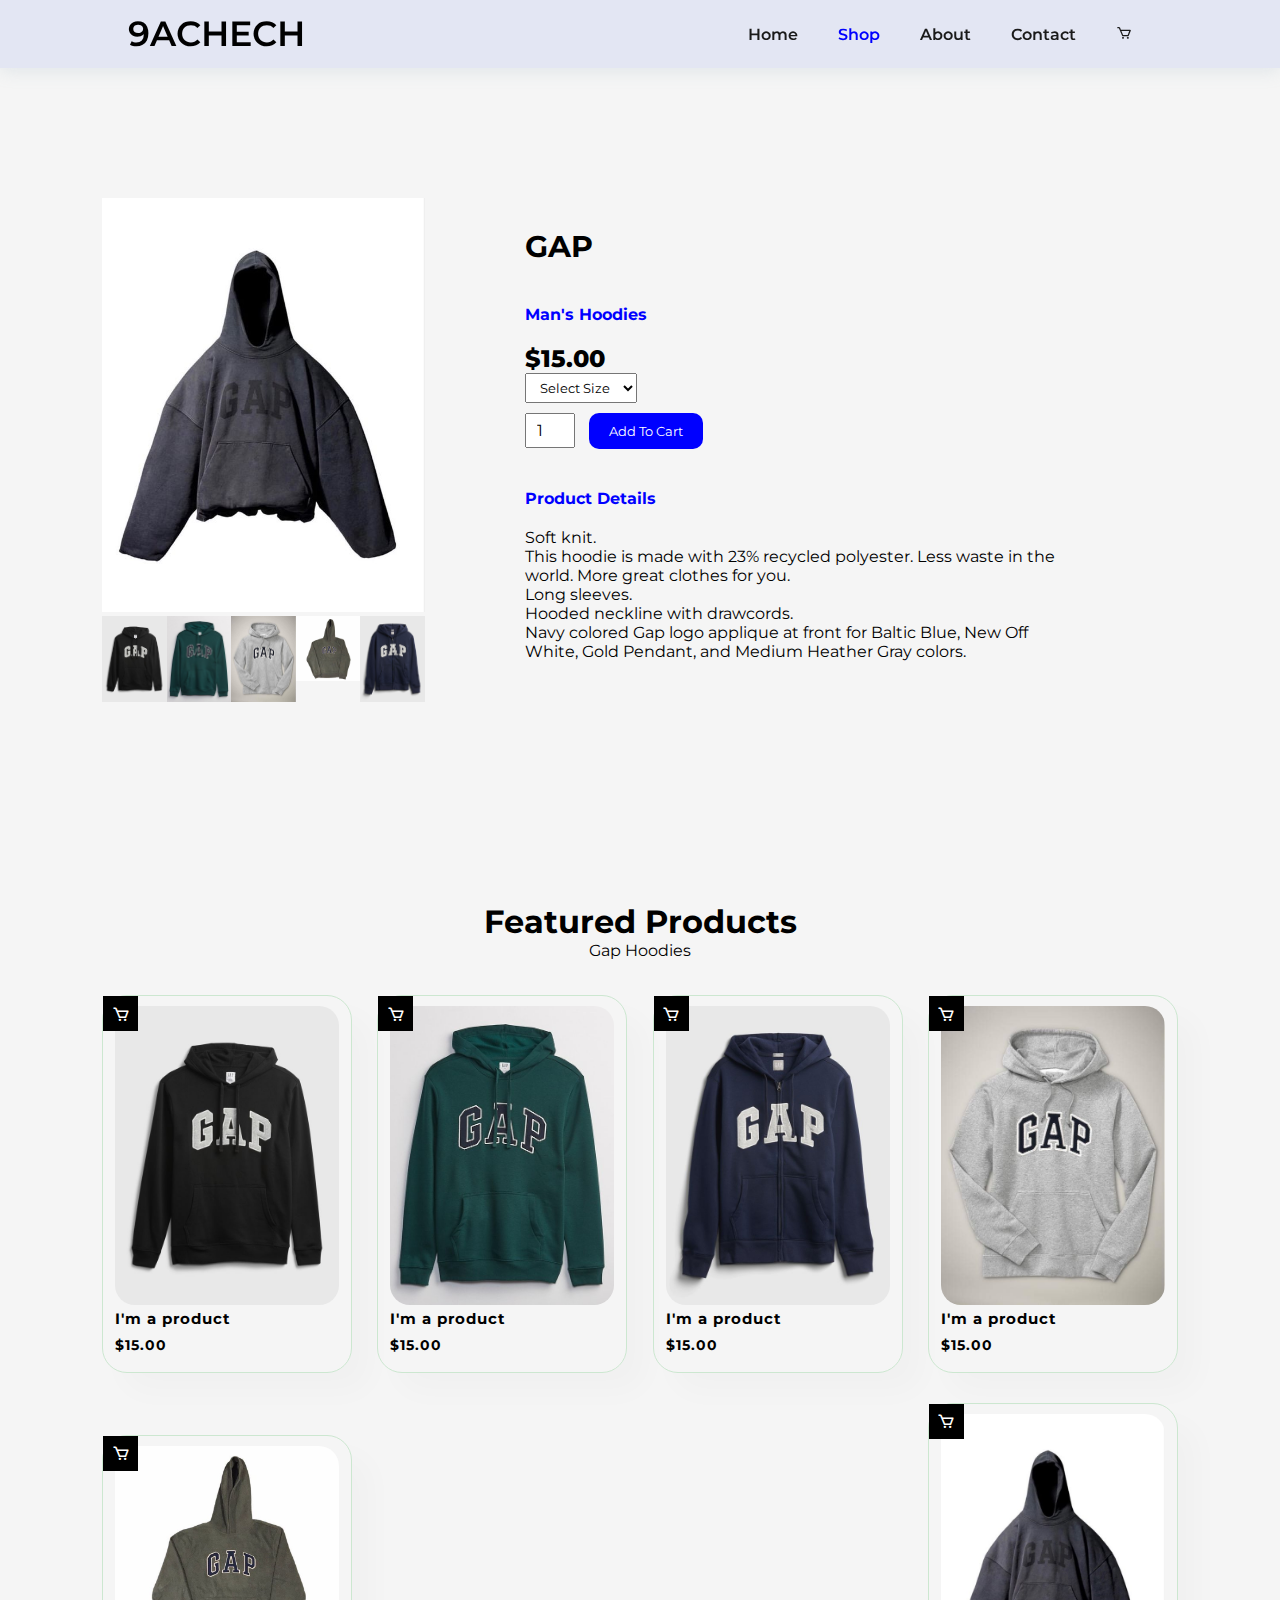
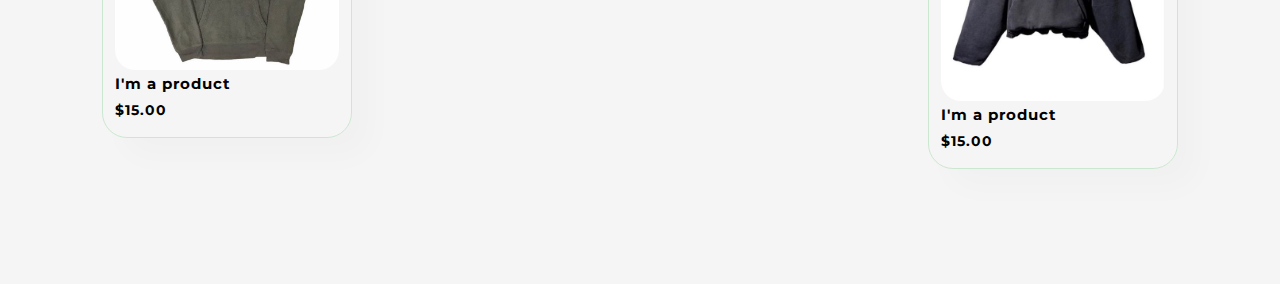
<file: s6product.html>
<!DOCTYPE html>
<html lang="en">
<head>
    <meta charset="UTF-8">
    <meta http-equiv="X-UA-Compatible" content="IE=edge">
    <meta name="viewport" content="width=device-width, initial-scale=1.0">
    <link rel="preconnect" href="https://fonts.googleapis.com">
    <link rel="preconnect" href="https://fonts.gstatic.com" crossorigin>
    <link href="https://fonts.googleapis.com/css2?family=Montserrat:wght@100;200;300;400;500;600;700;800;900&display=swap" rel="stylesheet">
    <link rel="stylesheet" href="https://unpkg.com/boxicons@latest/css/boxicons.min.css">

    <link rel="stylesheet" href="home.css">
    <link rel="stylesheet" href="shop.css">
    <link rel="stylesheet" href="sproduct.css">
    <title>9ACHECH</title>
</head>
<body>
    <header id="header">
        <a href="index.html" class="logo">9ACHECH</a>
		<div>
        <ul  id='nav-bar'>
            <li><a  href="index.html">Home</a></li>
            <li><a  class="active" href="shop.html">Shop</a></li> 
            <li><a href="about.html">About</a></li>
			<li><a href="contact.html">Contact</a></li>
			<li><a id="cart" href="cart.html"><i class='bx bx-cart'></i></a></li>
			<a  id="close"><i class='bx bx-x'></i></a>

		</ul>
		</div>
		<div class='mobile'>
			<a href="cart.html"><i class='bx bx-cart'></a></i>
			<i id='bar' class='bx bx-menu'></i>
		</div>


    </header>
    <section id="detail">
        <div class="single-img">
            <img src="image6.jpg" width="100%" id="main-Img">
            <div class="small-img-grp">
                <div class="small-img">
                    <img src="image1.jpg" width="100%" class="mini-img" alt="">
                </div>
                <div class="small-img">
                    <img src="image2.jpg" width="100%" class="mini-img" alt="">
                </div>
                <div class="small-img">
                    <img src="image4.jpg" width="100%" class="mini-img" alt="">
                </div>
                <div class="small-img">
                    <img src="image5.jpg" width="100%" class="mini-img" alt="">
                </div>
                <div class="small-img">
                    <img src="image3.jpg" width="100%" class="mini-img" alt="">
                </div>
            </div>
        </div>
        <div class="prod-detail">
            <h6>GAP</h6>
            <h4>Man's Hoodies</h4>
            <h2>$15.00</h2>
            <select>
                <option value="">Select Size</option>
                <option value="">XL</option>
                <option value="">XXL</option>
                <option value="">Small</option>
                <option value="">Large</option>
            </select>
            <input type="number" value="1">
            <button>Add To Cart</button>
            <h4>Product Details</h4>
            <span><ul>
                <li>Soft knit.</li>
                <li>This hoodie is made with 23% recycled polyester. Less waste in the world. More great clothes for you.</li>
                <li>Long sleeves.</li>
                <li>Hooded neckline with drawcords.</li>
                <li>Navy colored Gap logo applique at front for Baltic Blue, New Off White, Gold Pendant, and Medium Heather Gray colors.</li>
            </ul></span>
        </div>   
    </section>
    <section class="shop">
        <div id="description">
			<h1>Featured Products</h1>
			<p>Gap Hoodies</p>
        </div>
        <div class="container">
            <div class="box">
                <img src="image1.jpg" alt="">
                <h4>I'm a product</h4>
				<h5>$15.00</h5>
				<div class="cart">
					<a href="#"><i class='bx bx-cart' ></i></a>
				</div>
            </div>
            <div class="box">
				<img src="image2.jpg">
				<h4>I'm a product</h4>
				<h5>$15.00</h5>
				<div class="cart">
					<a href="#"><i class='bx bx-cart' ></i></a>
				</div>
			</div>
            <div class="box">
				<img src="image3.jpg">
				<h4>I'm a product</h4>
				<h5>$15.00</h5>
				<div class="cart">
					<a href="#"><i class='bx bx-cart' ></i></a>
				</div>
			</div>
            <div class="box">
				<img src="image4.jpg">
				<h4>I'm a product</h4>
				<h5>$15.00</h5>
				<div class="cart">
					<a href="#"><i class='bx bx-cart' ></i></a>
				</div>
			</div>
            <div class="box">
				<img src="image5.jpg">
				<h4>I'm a product</h4>
				<h5>$15.00</h5>
				<div class="cart">
					<a href="#"><i class='bx bx-cart' ></i></a>
				</div>
			</div>
            <div class="box">
				<img src="image6.jpg">
				<h4>I'm a product</h4>
				<h5>$15.00</h5>
				<div class="cart">
					<a href="#"><i class='bx bx-cart' ></i></a>
				</div>
			</div>

        </div>
    </section> 
    <script>
        var singleimg = document.getElementById('main-Img');
        var miniImg = document.getElementsByClassName('mini-img');

        miniImg[0].onclick = function(){
            singleimg.src = miniImg[0].src;
        }
        miniImg[1].onclick = function(){
            singleimg.src = miniImg[1].src;
        }

        miniImg[2].onclick = function(){
            singleimg.src = miniImg[2].src;
        }
        miniImg[3].onclick = function(){
            singleimg.src = miniImg[3].src;
        }
        miniImg[4].onclick = function(){
            singleimg.src = miniImg[4].src;
        }
    </script>       
    <script src="script.js"></script>   
    
</body>
</html>
</file>
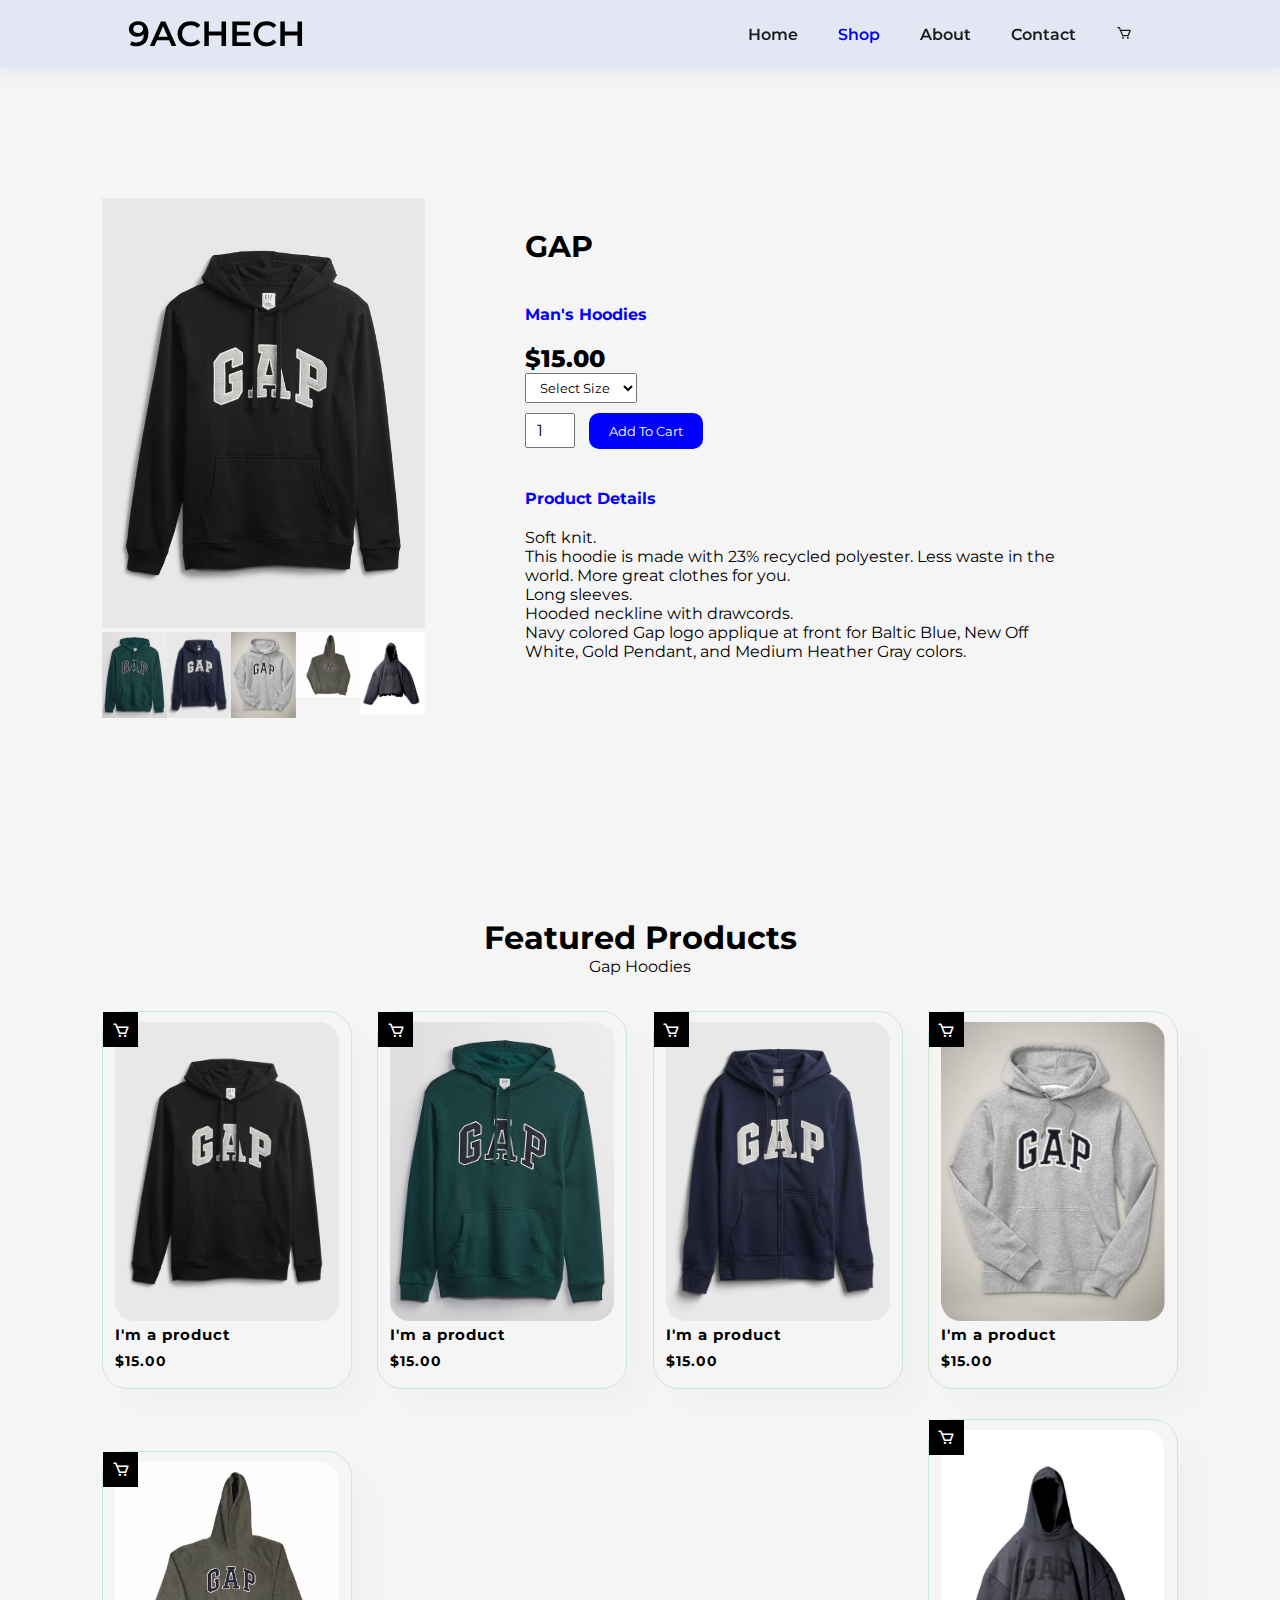
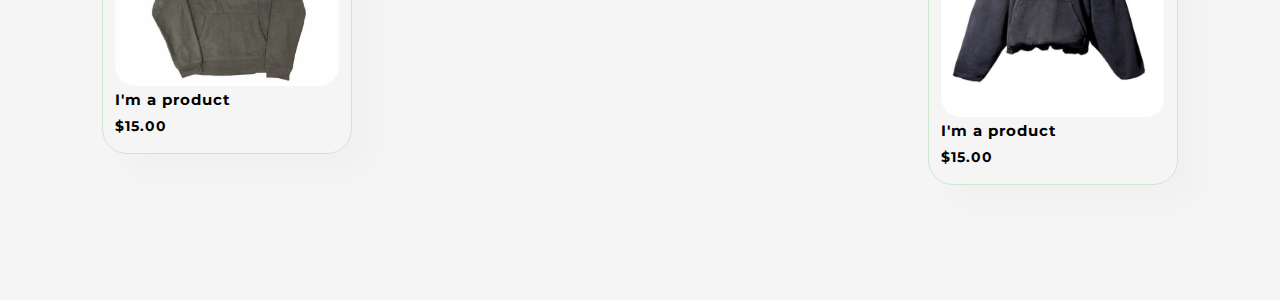
<file: sproduct.html>
<!DOCTYPE html>
<html lang="en">
<head>
    <meta charset="UTF-8">
    <meta http-equiv="X-UA-Compatible" content="IE=edge">
    <meta name="viewport" content="width=device-width, initial-scale=1.0">
    <link rel="preconnect" href="https://fonts.googleapis.com">
    <link rel="preconnect" href="https://fonts.gstatic.com" crossorigin>
    <link href="https://fonts.googleapis.com/css2?family=Montserrat:wght@100;200;300;400;500;600;700;800;900&display=swap" rel="stylesheet">
    <link rel="stylesheet" href="https://unpkg.com/boxicons@latest/css/boxicons.min.css">

    <link rel="stylesheet" href="home.css">
    <link rel="stylesheet" href="shop.css">
    <link rel="stylesheet" href="sproduct.css">
    <title>9ACHECH</title>
</head>
<body>
    <header id="header">
        <a href="index.html" class="logo">9ACHECH</a>
		<div>
        <ul  id='nav-bar'>
            <li><a  href="index.html">Home</a></li>
            <li><a  class="active" href="shop.html">Shop</a></li> 
            <li><a href="about.html">About</a></li>
			<li><a href="contact.html">Contact</a></li>
			<li><a id="cart" href="cart.html"><i class='bx bx-cart'></i></a></li>
			<a  id="close"><i class='bx bx-x'></i></a>

		</ul>
		</div>
		<div class='mobile'>
			<a href="cart.html"><i class='bx bx-cart'></a></i>
			<i id='bar' class='bx bx-menu'></i>
		</div>


    </header>
    <section id="detail">
        <div class="single-img">
            <img src="image1.jpg" width="100%" id="main-Img">
            <div class="small-img-grp">
                <div class="small-img">
                    <img src="image2.jpg" width="100%" class="mini-img" alt="">
                </div>
                <div class="small-img">
                    <img src="image3.jpg" width="100%" class="mini-img" alt="">
                </div>
                <div class="small-img">
                    <img src="image4.jpg" width="100%" class="mini-img" alt="">
                </div>
                <div class="small-img">
                    <img src="image5.jpg" width="100%" class="mini-img" alt="">
                </div>
                <div class="small-img">
                    <img src="image6.jpg" width="100%" class="mini-img" alt="">
                </div>
            </div>
        </div>
        <div class="prod-detail">
            <h6>GAP</h6>
            <h4>Man's Hoodies</h4>
            <h2>$15.00</h2>
            <select>
                <option value="">Select Size</option>
                <option value="">XL</option>
                <option value="">XXL</option>
                <option value="">Small</option>
                <option value="">Large</option>
            </select>
            <input type="number" value="1">
            <button>Add To Cart</button>
            <h4>Product Details</h4>
            <span><ul>
                <li>Soft knit.</li>
                <li>This hoodie is made with 23% recycled polyester. Less waste in the world. More great clothes for you.</li>
                <li>Long sleeves.</li>
                <li>Hooded neckline with drawcords.</li>
                <li>Navy colored Gap logo applique at front for Baltic Blue, New Off White, Gold Pendant, and Medium Heather Gray colors.</li>
            </ul></span>
        </div>   
    </section>
    <section class="shop">
        <div id="description">
			<h1>Featured Products</h1>
			<p>Gap Hoodies</p>
        </div>
        <div class="container">
            <div class="box">
                <img src="image1.jpg" alt="">
                <h4>I'm a product</h4>
				<h5>$15.00</h5>
				<div class="cart">
					<a href="#"><i class='bx bx-cart' ></i></a>
				</div>
            </div>
            <div class="box">
				<img src="image2.jpg">
				<h4>I'm a product</h4>
				<h5>$15.00</h5>
				<div class="cart">
					<a href="#"><i class='bx bx-cart' ></i></a>
				</div>
			</div>
            <div class="box">
				<img src="image3.jpg">
				<h4>I'm a product</h4>
				<h5>$15.00</h5>
				<div class="cart">
					<a href="#"><i class='bx bx-cart' ></i></a>
				</div>
			</div>
            <div class="box">
				<img src="image4.jpg">
				<h4>I'm a product</h4>
				<h5>$15.00</h5>
				<div class="cart">
					<a href="#"><i class='bx bx-cart' ></i></a>
				</div>
			</div>
            <div class="box">
				<img src="image5.jpg">
				<h4>I'm a product</h4>
				<h5>$15.00</h5>
				<div class="cart">
					<a href="#"><i class='bx bx-cart' ></i></a>
				</div>
			</div>
            <div class="box">
				<img src="image6.jpg">
				<h4>I'm a product</h4>
				<h5>$15.00</h5>
				<div class="cart">
					<a href="#"><i class='bx bx-cart' ></i></a>
				</div>
			</div>

        </div>
    </section> 
    <script>
        var singleimg = document.getElementById('main-Img');
        var miniImg = document.getElementsByClassName('mini-img');

        miniImg[0].onclick = function(){
            singleimg.src = miniImg[0].src;
        }
        miniImg[1].onclick = function(){
            singleimg.src = miniImg[1].src;
        }

        miniImg[2].onclick = function(){
            singleimg.src = miniImg[2].src;
        }
        miniImg[3].onclick = function(){
            singleimg.src = miniImg[3].src;
        }
        miniImg[4].onclick = function(){
            singleimg.src = miniImg[4].src;
        }
    </script>       
    <script src="script.js"></script>   
    
</body>
</html>
</file>
<file: home.css>
*{
    padding: 0;
	margin: 0;
	box-sizing: border-box;
	font-family: 'Montserrat', sans-serif;
	list-style: none;
    text-decoration: none;
	scroll-behavior: smooth;
}
header{
    position: fixed;
    width: 100%;
    background-color: #E3E6F3;


    display: flex;
    box-shadow: 0px 2px 18px 0 rgb(129 162 182 / 20%);
    align-items: center;
    justify-content: space-between;
    padding: 20px 10%;
    z-index: 999;
    position: sticky;
    top:0;
    left: 0;
}
.header-bar{
    border-bottom: 1px solid rgb(0, 0, 0);
    border-top: 1px solid rgb(0, 0, 0);
    display: table;
    height: 40px;
    position: absolute;
    width: 100%;
    box-sizing: border-box;
    height: 40px;
    position: relative;
    text-align: center;
    width: 100%;
}
.df{
    color: rgb(102, 102, 102);
    display: table-cell;
    height: 26px;
    line-height: 1.1;
    vertical-align: middle;
    font-size: 10px;
    padding: 0px 10px;
    text-transform: uppercase;
}
#strong{
    font-weight: bold;
}
.email{
    appearance: none;
    -webkit-box-align: center;
    align-items: center;
    -webkit-box-pack: center;
    justify-content: center;
    vertical-align: middle;
    transition: all 250ms ease-in-out 0s;
    box-sizing: border-box;
    border-radius: 0px;
    min-height: 45px;
    line-height: 1.125;
    width: auto;
    -webkit-font-smoothing: antialiased;
    text-align: center;
    background-color: transparent;
    border: 0px;
    padding: 0.5em 0px 0.5em 0.5em;
    text-decoration: underline;
    text-transform: none;
    color: rgb(153, 153, 153);
    cursor: pointer;
    font-size: 1em;
    letter-spacing: 0px;
    display: inline;
    position: relative;
    top: -2px;
    font-weight: 400;
    font-family: "Helvetica Neue", Helvetica, Arial, Roboto, sans-serif;
}
#button{
    background-color: transparent;
    border: 0px;
    color: rgb(153, 153, 153);
    cursor: pointer;
    
    text-decoration: underline;
    
    
}


.main-text span{
    color:blue
}
.logo{
    font-weight: 600;
	line-height: 0.8;
    font-size:2.2rem;
    color: black;
}
#nav-bar{
    display: flex;
    align-items: center;
    justify-content: center;
}
#nav-bar li{
    list-style: none;
    padding: 0 20px;
}
#nav-bar li a{
    text-decoration: none;
    font-size: 16px;
    font-weight: 600;
    color: #1a1a1a;
}
#nav-bar li a:hover,
#nav-bar li a.active{
    color:blue
}
.mobile{
    display: none;
    align-items: center;
}
#close{
    display: none;
}
section{
    padding:5% 10%;
}

#hero{
    width: 100%;
    height: 90vh;
    background-image: url(banner-3.png);
    background-position: top 25% right 30%;
    background-size: cover; 
    grid-template-columns: repeat(1, 1fr);
    display: flex;
    padding: 0 80px;
    flex-direction: column;
    align-items: flex-start;
    justify-content: center;
    
}
.main-text h1{
    color: black;
    font-weight: bolder;
    font-size: 70px;
    text-transform: capitalize;
    line-height: 1.1;
    font-weight: 600;
    margin: 6px 0 10px;
}
.main-btn {
    display: inline-block;
    color:#111;
    font-size: 16px;
    font-weight: 500;
    text-transform: capitalize;
    background-color: #111;
    color:white;
    padding : 12px 25px;
    border-radius: 10px;
    transition: alll .42s ease;

}
.main-btn:hover{
    background-color: white;
    color: #111;
    border:2px solid #111;
}
.down-arrow{
    position: absolute;
    top: 85%;

}
.down i{
    font-size: 30px;
    color: #2c2c2c;
    border: 2px solid #2c2c2c;
    border-radius: 50px;
    padding: 12px 12px;
}
#feature{
    display: flex;
    align-items: center;
    justify-content: space-between;
    flex-wrap: wrap;
}
#feature .fe-box{
    width: 180px;
    text-align: center;
    padding: 25px 15px ;
    box-shadow: 20px 20px 34px rgba(0,0,0, 0.03);
    border: 1px solid #cce7d0;
    border-radius: 4px;
    margin: 15px 0;
}
#feature .fe-box img{
    width: 100%;
    height: auto;
    margin-bottom: 10px;
}
#feature .fe-box:hover{
    box-shadow: 10px 10px 54px rgba(70,62,221, 0.1);
}
#feature .fe-box h4{
    display: inline-block;
    padding: 9px 8px 6px 8px;
    line-height: 1;
    border-radius: 4px;
    color:rgb(0, 0, 255);
    background-color: white;
    
}
#feature .fe-box:nth-child(1) h4{
    background-color: #d1e8f2;
}
#feature .fe-box:nth-child(2) h4{
    background-color: #d1e8f2;
}
#feature .fe-box:nth-child(3) h4{
    background-color: #d1e8f2;
}
#feature .fe-box:nth-child(4) h4{
    background-color: #d1e8f2;
}
#feature .fe-box:nth-child(5) h4{
    background-color: #d1e8f2;
}


#description{
    text-align: center;
}
section{
    padding: 100px 8%;
}

.container{
    display: flex;
    align-items: center;
    justify-content: space-between;
    padding-top: 20px;
    flex-wrap: wrap;
}

.box{
    width: 23px;
    min-width: 250px;
    padding: 10px 12px;
    border: 1px solid #cce7d0;
    border-radius: 25px;
    cursor: pointer;
    box-shadow: 20px 20px 30px rgba(0, 0, 0, 0.02);
    margin: 15px 0;
    transition: 0.2s ease;
    position: relative;
}
.box img{
    width: 100%;
    height: auto;
    border-radius: 20px;
}
.box h4{
    font-size: 15px;
	letter-spacing: 1px;
	margin-bottom: 8px;

}
.box h5{
    font-size: 14px;
    letter-spacing: 1px;
    margin-bottom: 8px;
}
.box .cart i{
    position: absolute;
	top: 0;
	left: 0;
	width: 35px;
	height: 35px;
    background: black;
    color: white;
	display: inline-flex;
	align-items: center;
	justify-content: center;
	font-size: 18px;
}
.box:hover{
    transform: translateY(-5px);
}

.navbar-color{
    background: blue;
}
#banner .banner-box{
    display: flex;
    flex-direction: column;
    justify-content: center;
    align-items: center;
    text-align: center;
    background-image: linear-gradient(rgba(22, 22, 22, 0.8),rgba(19, 18, 18, 0.8)),url("1.jpg");
    min-width: 580px;
    background-position:  right 60%;

    align-items: flex-start;
    height: 40vh;
    padding: 30px;
    background-size: cover;
    background-position: center;
}
#banner .banner-box h4{
    font-size: 30px;
    color: white;
    font-weight: 300;
}
#banner .banner-box h2{
    font-size:55px;
    color: rgb(59, 59, 245);
    font-weight: 800;
}
#banner2 .banner-box{
    color: white;
}
#banner2 .banner-box h2{
    font-size: 56px;
    font-weight: 800;
}
#banner2 .banner-box h3{
    color: blue;
    font-size: 30px;
    font-weight: 300;
    position: center;
}
#banner .banner-box button{
    font-size: 12px;
    font-weight: 600;
    padding: 15px 30px;
    color: black;
    background-color: white;
    border-radius: 4px;
    cursor: pointer;
    border: none;
    outline: none;
    transition: 0.2S;
    margin-top: 10px;
}
#banner .banner-box button:hover{
    background-color: rgb(59, 59, 245);
    color: white;
}
#banner2 .banner-box{
    display: flex;
    flex-direction: column;
    text-align: center;
    background-image: linear-gradient(rgba(22, 22, 22, 0.8),rgba(19, 18, 18, 0.8)),url("2.jpg");
    min-width: 30%px;
    align-items: flex-start;
    height: 30vh;
    padding: 20px;
    background-size: cover;
    background-position: center;
    margin-bottom: 20px;

}


:root{
    --pink:#e84393;
    --bg-color: #ffffff;
	--text-color: #121212;
	--main-font: 2.2rem;
	--p-font: 1.1rem;
}
.owner{
    text-align: center;
}
.owner h3{
    color: black;
    font-size: 25px;
    text-transform: capitalize;
    text-align: center;
    font-weight: 700;
}
.owner img{
    width: 100px;
    height: auto;
    border-radius: 50px;
    margin: 10px 0;
}
.owner p{
    color: grey;
    font-size: 16px;
    font-weight: 400;
    line-height: 25px;
    margin-bottom:10px;
}
.owner h2{
    font-size: 22px;
    color: black;
    font-weight: 400;
    text-transform: capitalize;
}
.about{
	background: #f7f6f6;
	display: flex;
	align-items: center;
	justify-content: center;
	flex-direction: column;
}
.about-content{
	text-align: center;
}
.about-content h2{
	font-size: var(--main-font);
	margin-bottom: 30px;
}
.about-content p{
	max-width: 600px;
	font-size: var(--p-font);
	font-weight: 600;
	color: var(--text-color);
	line-height: 30px;
}

.contact{
	padding: 80px 17%;
	background: var(--text-color);
}
.main-contact{
	display: grid;
	grid-template-columns: repeat(auto-fit, minmax(250px, auto));
	gap: 2rem;
	margin-bottom: 3rem;
}
.contact-content li{
	margin-bottom: 15px;
}
.contact-content p{
    font-family:"Inter", sans-serif;
    font-size: 16px;
    line-height: 1.8;
    margin: 0 0 20px 0;
    color: white;
    
}
.contact-content strong{
    color: white;
}
.contact-content a.email{
    margin-bottom: 15px;
    color: white;
    text-decoration: underline;
    font-weight: 600;

}
.contact-content li a{
	display: block;
	color: var(--bg-color);
	font-size: var(--p-font);
	font-weight: 600;
	transition: all .40s ease;
}
.contact-content li a:hover{
	transform: translateX(-10px);
}
.action form{
	text-align: center;
}
.action form input[type="email"]{
	width: 460px;
	max-width: 100%;
	padding: 12px 15px;
	background: #dad7d7;
	color: var(--bg-color);
	border: none;
	outline: none;
	border-radius: 12px;
	margin: 0px 10px 20px 0px;
	font-size: 16px;
	font-weight: 600;
}
.action form input[type="submit"]{
	padding: 10px 35px;
	background: var(--bg-color);
	color: var(--text-color);
	border: none;
	outline: none;
	margin: 0px 10px 20px 0px;
	font-size: 16px;
	font-weight: 600;
	cursor: pointer;
	border-radius: 12px;
}
.last{
	text-align: center;
	padding: 17px;
	background: #757575;
}
.last p{
	color: var(--text-color);
	font-size: 15px;
	font-weight: 600;
	letter-spacing: 2px;
}







@media(max-width:890px){
    header{
        padding: 20px 3%;
        transition: .4s;
    }
    
}
@media (max-width:630px){
    .main-text h1{
        font-size: 50px;
        transition: .4s;
    }
    .main-text p{
        font-size: 18px;
        transition: .4s;
    }
    .main-btn{
        padding: 10px 20px;
        transition: .4s;
    }
}
	
@media (max-width:799px){
    #nav-bar{
        display: flex;
        flex-direction: column;
        align-items: flex-start;
        justify-content: flex-start;
        position: fixed;
        top: 0;
        right: -300px;
        height: 100vh;
        width: 300px;
        background-color: #E3E6F3;
        box-shadow: 0 40px 60px rgba(0, 0, 0, 0.01);
        padding: 80px 0 0 10px;
    }
    #nav-bar.active{
        right: 0px;
    }
    #nav-bar li{
        margin-bottom: 25px;
    }
    .mobile{
        display: flex;
        align-items: center;
    }
    .mobile i{
        color: #1a1a1a;
        font-size: 24px;
        padding-left: 20px;
    }
    #close{
        display: initial;
        position: absolute;
        top: 30px;
        left: 30px;
        color: #222;
        font-size: 24px;
    }
    #cart{
        display: none;
    }
    #banner .banner-box{
        display: none;
    }
    #banner2 .banner-box{
        display: flex;
        flex-direction: column;
    }
    #banner2 .banner-box h2{
        display: flex;
        flex-direction: column;
        font-size: 40px;
    }
    #feature{
        justify-content: center;
    }
    #shop .container{
        width: 100%;
        justify-content: center;
    }
}
</file>
<file: about.css>
#main-home{
    text-align: center;
    font-size: 50px;
    background-image:linear-gradient(rgba(22, 22, 22, 0.8),rgba(19, 18, 18, 0.8)) ,url("bgaboutus.jpg");
    width: 100%;
    height: 60vh;
    background-size: cover;
    background-position: center;
    color: white;
    
}
#main-home span{
    color: blue;
}
.about{
    background: url("whoarewe.jpg") no-repeat left;
    background-size: 100%;
    background-color: #fdfdfd;
    overflow: hidden;
    border-radius: 30px;
    box-shadow:13px 12px 8px rgba(0,0,0,0.3) ;
    padding: 100px 0;
}
.inner-section{
    width: 55%;
    
    background-color: whitesmoke ;
    padding: 80px;
    box-shadow: 13px 12px 8px rgba(0,0,0,0.3);
}
.inner-section h1{
    margin-bottom: 30px;
    font-size: 30px;
    font-weight: 900;
}
.text{
    font-size: 13px;
    color: #545454;
    line-height: 30px;
    text-align: justify;
    margin-bottom: 40px;
    font-weight: 600;
}
.skills button{
    font-size: 22px;
    text-align: center;
    letter-spacing: 2px;
    border: none;
    border-radius: 20px;
    padding: 8px;
    width: 200px;
    background-color: blue;
    color: white;
    cursor: pointer;
}
.skills button:hover{
    transition: 0.3s;
    background-color: #ecf5f5;
    color: blue;
}
@media screen and (max-width:1200px){
    .inner-section{
        padding: 80px;
    }
}
@media screen and (max-width:1000px){
    .about{
        background-size: 100%;
        padding: 100px 40px;
    }
    .inner-section{
        width: 100%;
    }
}

@media screen and (max-width:600px){
    .about{
        padding: 0;
    }
    .inner-section{
        padding: 60px;
    }
    .skills button{
        font-size: 19px;
        padding: 5px;
        width: 160px;
    }
}
</file>
<file: shop.css>
#banner .banner-box{
    background-image:linear-gradient(rgba(22, 22, 22, 0.8),rgba(19, 18, 18, 0.8)), url("images/shoes-banner.jpg");
    display: flex;
    flex-direction: column;
    justify-content: center;
    align-items: center;
    text-align: center;
    border-radius: 20px;
    min-width: 580px;
    background-position:  right 60%;

    align-items: flex-start;
    height: 40vh;
    padding: 30px;
    background-size: cover;
    background-position: center;
}
#main-home{
    background-image: url("hero-banner.jpg");
    width: 100%;
    height: 40vh;
    background-position:  bottom 80% left 80%;
    background-size: cover;
}
#main-home h2{
    font-size: 40px;
    color: black;
    
}
#main-home span{
    color:blue;
}
#banner .banner-box h4{
    font-size: 60px;
    color: white;
    font-weight: 800;
    margin-left: 10%;
}
.description h2{
    text-align: center;
    font-size: 40px;
    font-weight: 500;
}
.description p{
    text-align: center;
    color: blue;
    font-size: larger;
}
@media(max-width:890px){
    header{
        padding: 20px 3%;
        transition: .4s;
    }
}
@media (max-width:630px){
    .main-text h1{
        font-size: 50px;
        transition: .4s;
    }
    .main-text p{
        font-size: 18px;
        transition: .4s;
    }
    .main-btn{
        padding: 10px 20px;
        transition: .4s;
    }
}
	
@media (max-width:799px){
    #nav-bar{
        display: flex;
        flex-direction: column;
        align-items: flex-start;
        justify-content: flex-start;
        position: fixed;
        top: 0;
        right: -300px;
        height: 100vh;
        width: 300px;
        background-color: #E3E6F3;
        box-shadow: 0 40px 60px rgba(0, 0, 0, 0.01);
        padding: 80px 0 0 10px;
    }
    #nav-bar.active{
        right: 0px;
    }
    #nav-bar li{
        margin-bottom: 25px;
    }
    .mobile{
        display: flex;
        align-items: center;
    }
    .mobile i{
        color: #1a1a1a;
        font-size: 24px;
        padding-left: 20px;
    }
    #close{
        display: initial;
        position: absolute;
        top: 30px;
        left: 30px;
        color: #222;
        font-size: 24px;
    }
    #cart{
        display: none;
    }
    #banner .banner-box{
        display: none;
    }
    #banner2 .banner-box{
        display: flex;
        flex-direction: column;
    }
    #banner2 .banner-box h2{
        display: flex;
        flex-direction: column;
        font-size: 40px;
    }
    #feature{
        justify-content: center;
    }
    #shop .container{
        width: 100%;
        justify-content: center;
    }
    #banner .container{
        width: 100%;
        justify-content: center;
    }
}
</file>
<file: contact.css>
@import url('https://fonts.googleapis.com/css2?family=Open+Sans:wght@300;400;600;700;800&display=swap');

*{
    box-sizing: border-box;
    padding: 0;
    margin: 0;
}
body{
    font-family: 'Open Sans', sans-serif;
    line-height: 1.5;
}
.contact-bg{
    height: 60vh;
    background: linear-gradient(rgba(0, 0, 0, 0.5), rgba(0, 0, 0, 0.8)), url("contact-bg.jpg");
    background-position: 50% 100%;
    background-repeat: no-repeat;
    background-attachment: fixed;
    border-radius: 20px;
    text-align: center;
    color: #fff;
    display: flex;
    flex-direction: column;
    justify-content: center;
    align-items: center;
}
.contact-bg h3{
    font-size: 1.3rem;
    font-weight: 400;
}
.contact-bg h2{
    font-size: 3rem;
    text-transform: uppercase;
    padding: 0.4rem 0;
    letter-spacing: 4px;
}
.line div{
    margin: 0 0.2rem;
}
.line div:nth-child(1),
.line div:nth-child(3){
    height: 3px;
    width: 70px;
    background:blue;
    border-radius: 5px;
}
.line{
    display: flex;
    align-items: center;
}
.line div:nth-child(2){
    width: 10px;
    height: 10px;
    background: blue;
    border-radius: 50%;
}
.text{
    font-weight: 300;
    opacity: 0.9;
}
.contact-bg .text{
    margin: 1.6rem 0;
}
.contact-body{
    max-width: 1320px;
    margin: 0 auto;
    padding: 0 1rem;
}
.contact-info{
    margin: 2rem 0;
    text-align: center;
    padding: 2rem 0;
}
.contact-info span{
    display: block;
}
.contact-info div{
    margin: 0.8rem 0;
    padding: 1rem;
}
.contact-info span .fas{
    font-size: 2rem;
    padding-bottom: 0.9rem;
    color: blue;
}
.contact-info div span:nth-child(2){
    font-weight: 500;
    font-size: 1.1rem;
}
.contact-info .text{
    padding-top: 0.4rem;
}
.contact-form{
    padding: 2rem 0;
    border-top: 1px solid #c7c7c7;
}
.contact-form form{
    padding-bottom: 1rem;
}
.form-control{
    width: 100%;
    border: 1.5px solid #c7c7c7;
    border-radius: 5px;
    padding: 0.7rem;
    margin: 0.6rem 0;
    font-family: 'Open Sans', sans-serif;
    font-size: 1rem;
    outline: 0;
}
.form-control:focus{
    box-shadow: 0 0 6px -3px rgba(48, 48, 48, 1);
}
.contact-form form div{
    display: grid;
    grid-template-columns: repeat(2, 1fr);
    column-gap: 0.6rem;
}
.send-btn{
    font-family: 'Open Sans', sans-serif;
    font-size: 1rem;
    text-transform: uppercase;
    color: #fff;
    background: blue;
    border: none;
    border-radius: 5px;
    padding: 0.7rem 1.5rem;
    cursor: pointer;
    transition: all 0.4s ease;
}
.send-btn:hover{
    opacity: 0.8;
}
.contact-form > div img{
    width: 85%;
}
.contact-form > div{
    margin: 0 auto;
    text-align: center;
}
.contact-footer{
    padding: 2rem 0;
    background: #000;
}
.contact-footer h3{
    font-size: 1.3rem;
    color: #fff;
    margin-bottom: 1rem;
    text-align: center;
}
.social-links{
    display: flex;
    justify-content: center;
}
.social-links a{
    text-decoration: none;
    width: 40px;
    height: 40px;
    color: #fff;
    border: 2px solid #fff;
    border-radius: 50%;
    display: flex;
    justify-content: center;
    align-items: center;
    margin: 0.4rem;
    transition: all 0.4s ease;
}
.social-links a:hover{
    color: blue;
    border-color: blue;
}

@media screen and (min-width: 768px){
    .contact-bg .text{
        width: 70%;
        margin-left: auto;
        margin-right: auto;
    }
    .contact-info{
        display: grid;
        grid-template-columns: repeat(2, 1fr);
    }
}

@media screen and (min-width: 992px){
    .contact-bg .text{
        width: 50%;
    }
    .contact-form{
        display: grid;
        grid-template-columns: repeat(2, 1fr);
        align-items: center;
    }
}

@media screen and (min-width: 1200px){
    .contact-info{
        grid-template-columns: repeat(4, 1fr);
    }
}
</file>
<file: sproduct.css>
body{
    background-color: whitesmoke;
}
#detail{
    display: flex;
    margin-top: 30px;
}
#detail .single-img{
    width: 30%;
    margin-right: 100px;
}
.small-img-grp{
    display: flex;
    justify-content: space-between;
}
.small-img{
    flex-basis: 30%;
    cursor: pointer;
    
}
.small-img img{
    background-size: cover;
    display: flex;
}
#detail .prod-detail{
    width: 50%;
    padding-top: 30px;
}
#detail .prod-detail h6{
    font-size: 30px;
    color: black;
}
#detail .prod-detail h4{
    padding: 40px 0 20px 0;
    color: blue;
}
#detail .prod-detail h2{
    font-size: 24px;
    font-weight: 800;
}
#detail .prod-detail select{
    display: block;
    padding: 5px 10px;
    margin-bottom: 10px;
}
#detail .prod-detail input{
    width: 50px;
    height: 35px;
    padding-left: 10px;
    font-size: 16px;
    margin-right: 10px;

}
#detail .prod-detail button{
    background-color: blue;
    border: none;
    border-radius: 10px;
    padding: 10px 20px;
    color: white;
    cursor: pointer;
    transition: 0.6s;
}
#detail .prod-detail button:hover{
    background-color: white;
    color: blue;
    border-color: black 2px;
}

@media (max-width:477px){
    #detail{
        display: flex;
        flex-direction: column;
    }
    #detail .single-img{
        width: 100%;
        margin-top: 0;
    }
    #detail .prod-detail{
        width: 100%;
    }
    .box {
        width: 100%;
        justify-content: center;
    }
}
</file>
